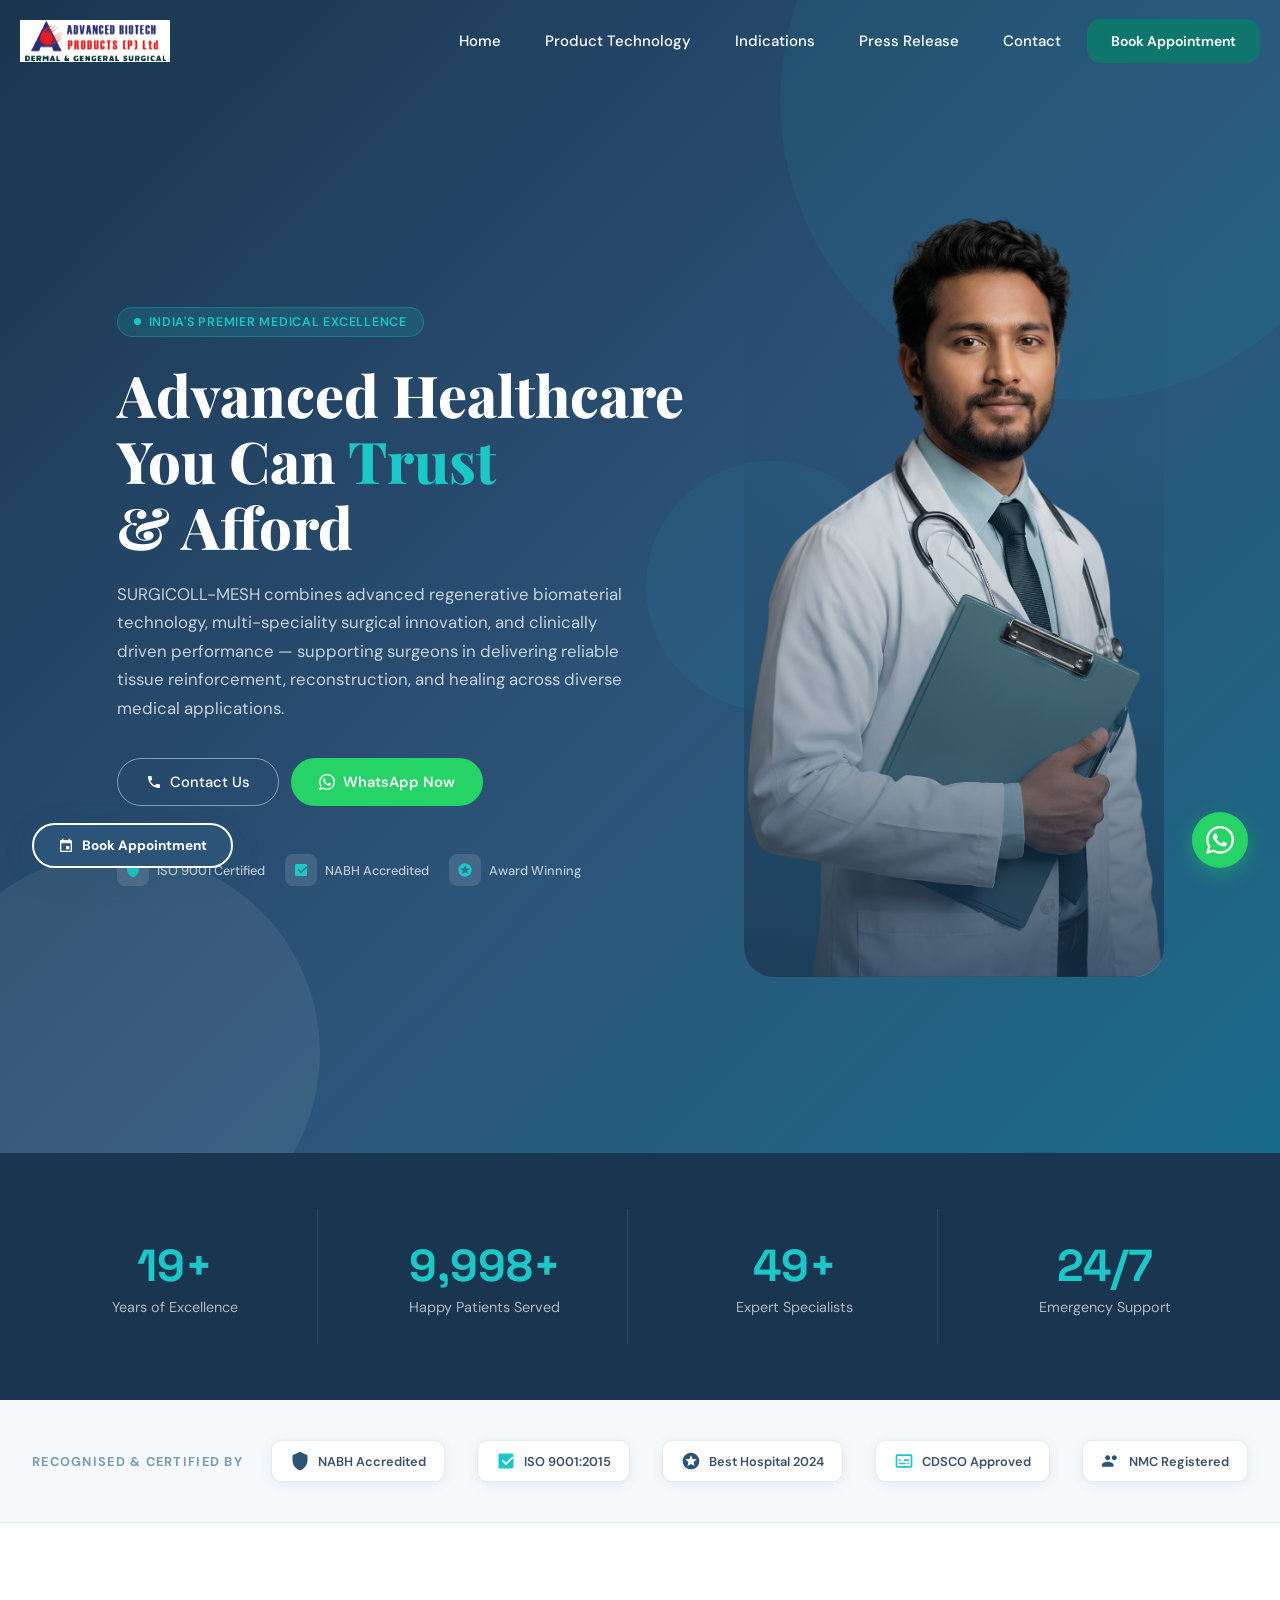
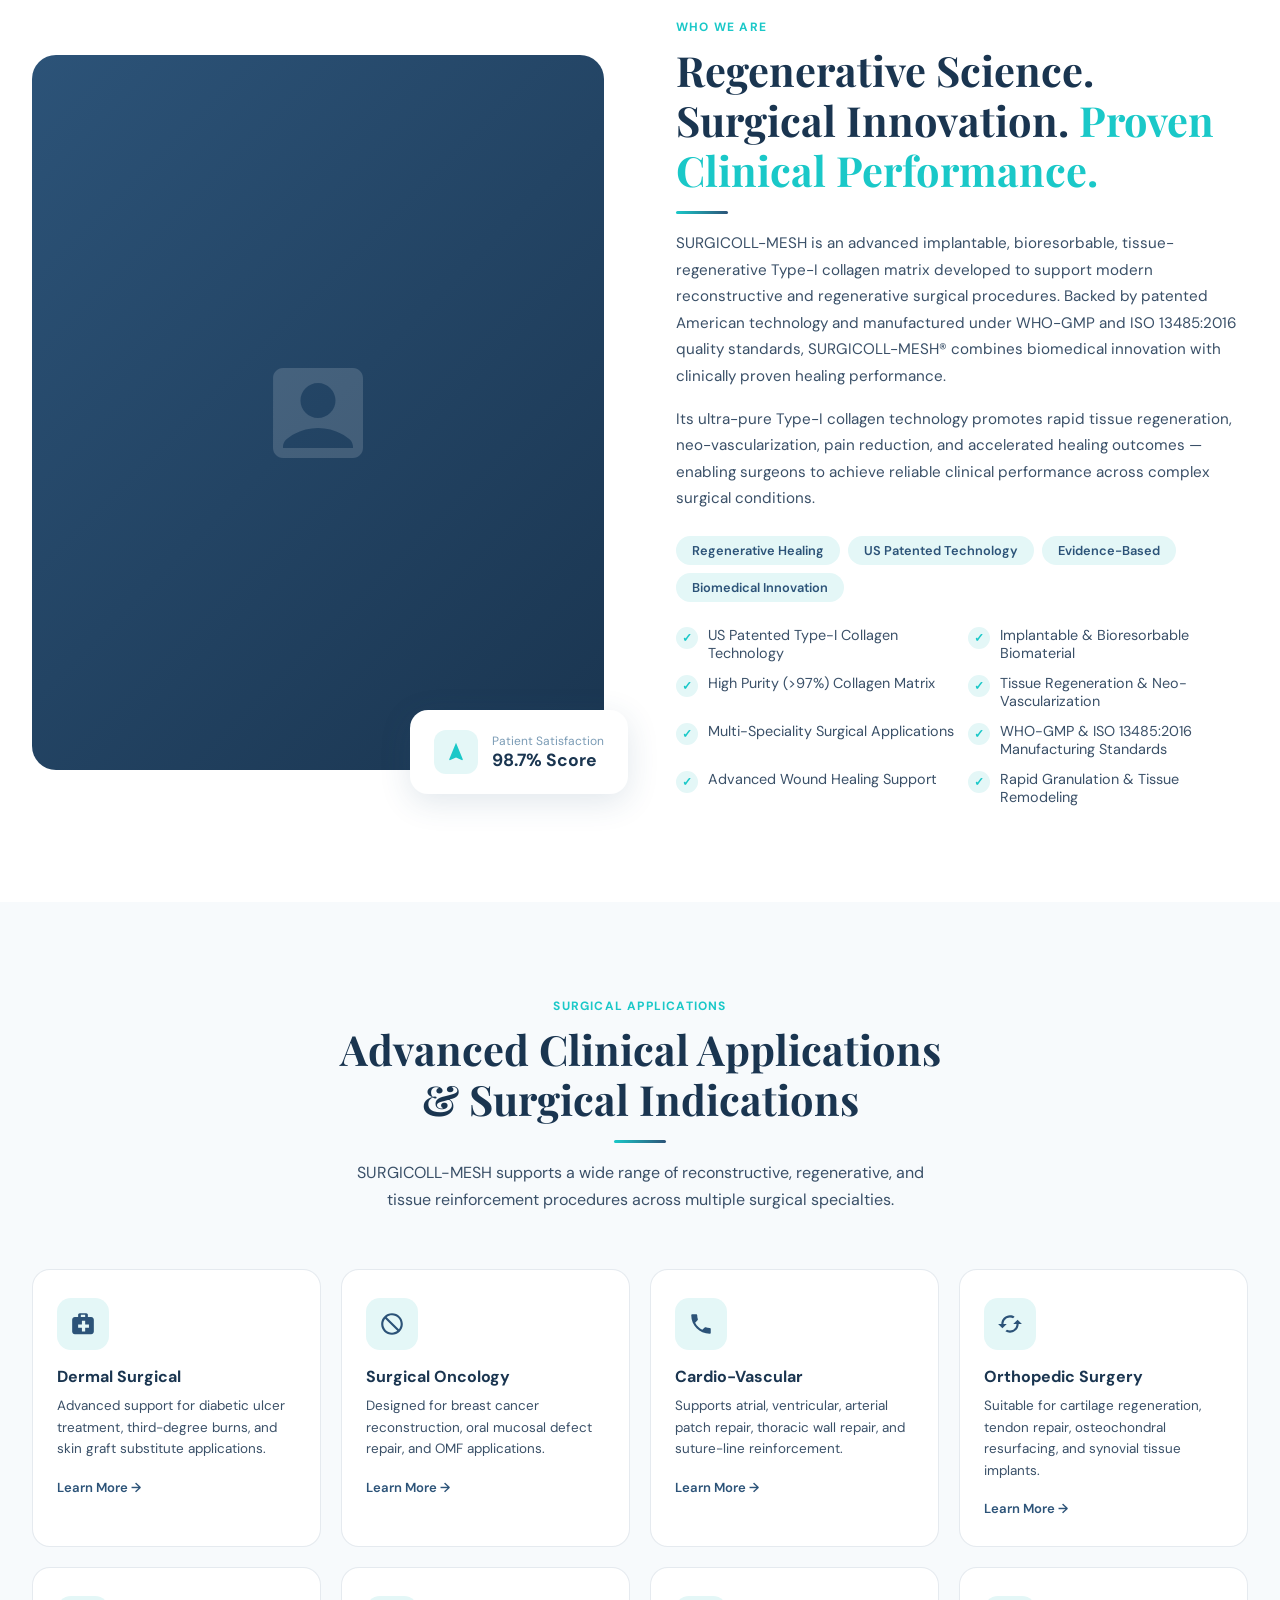
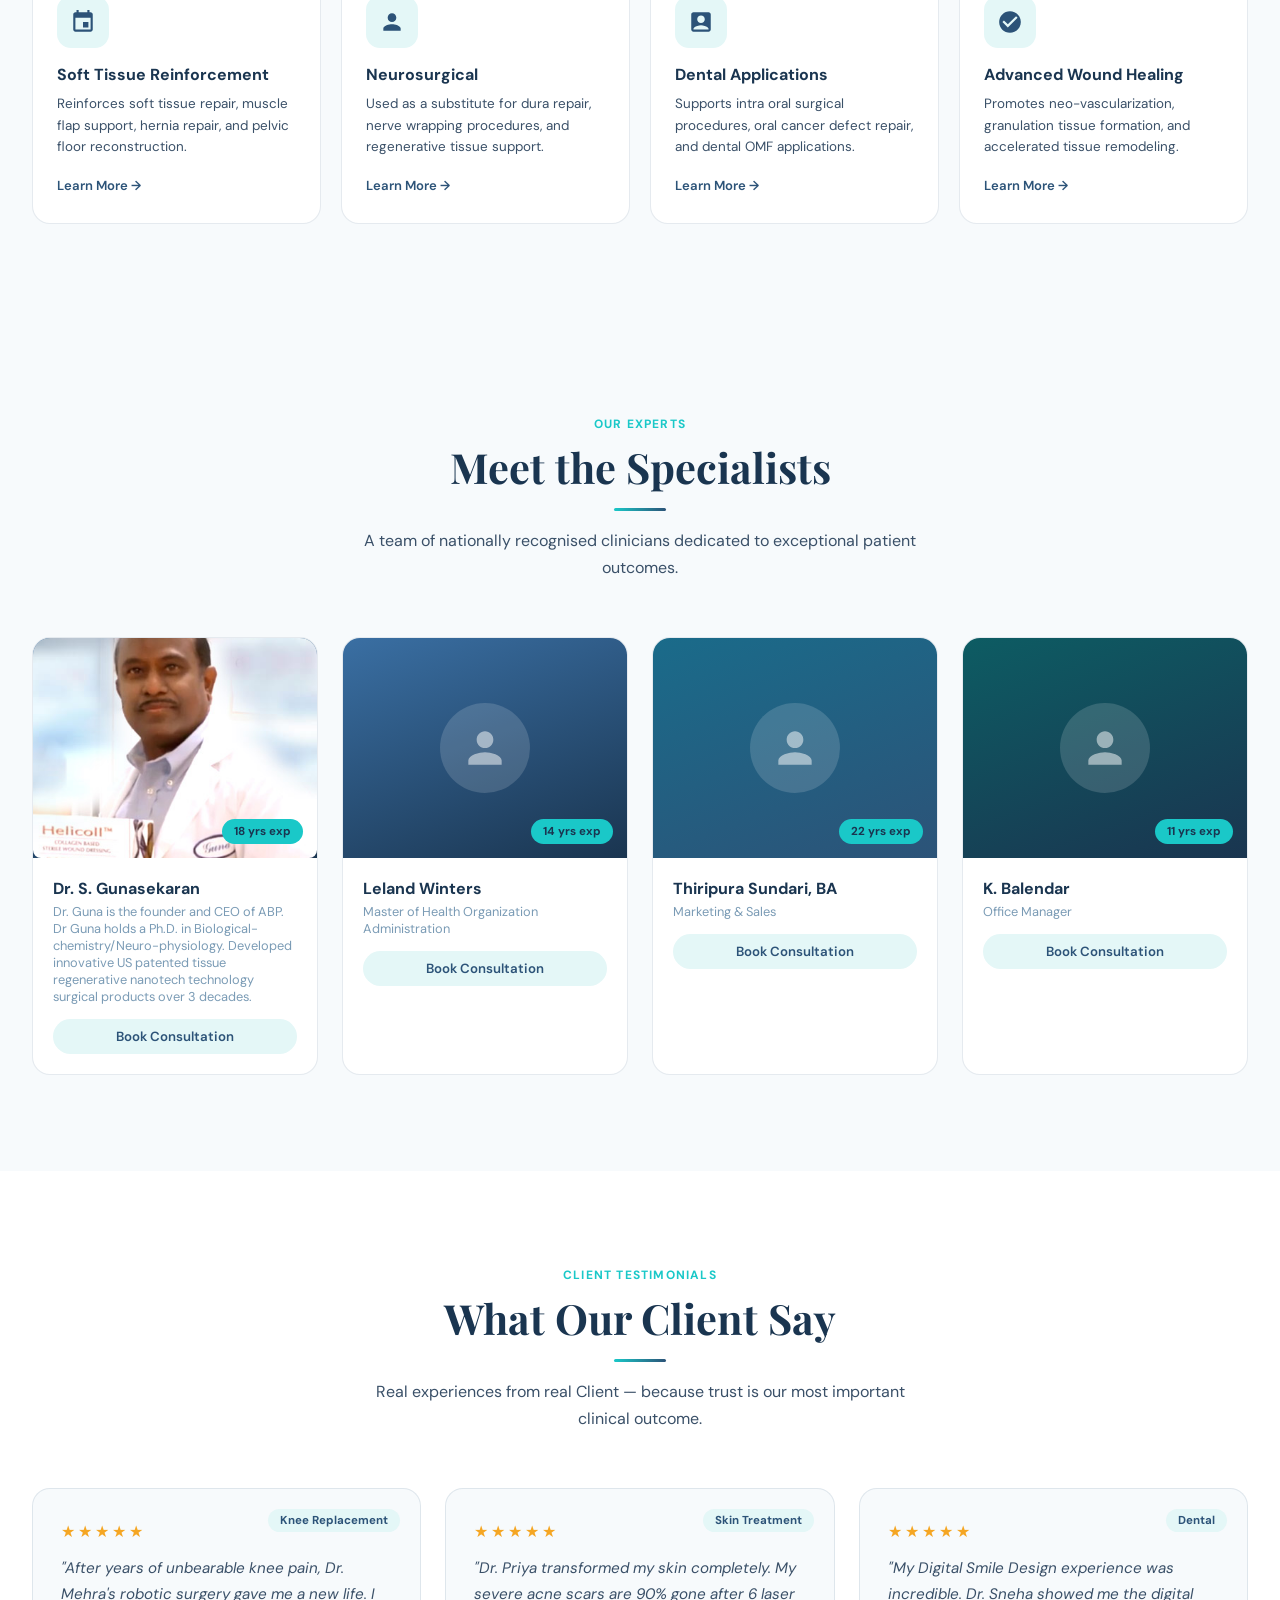
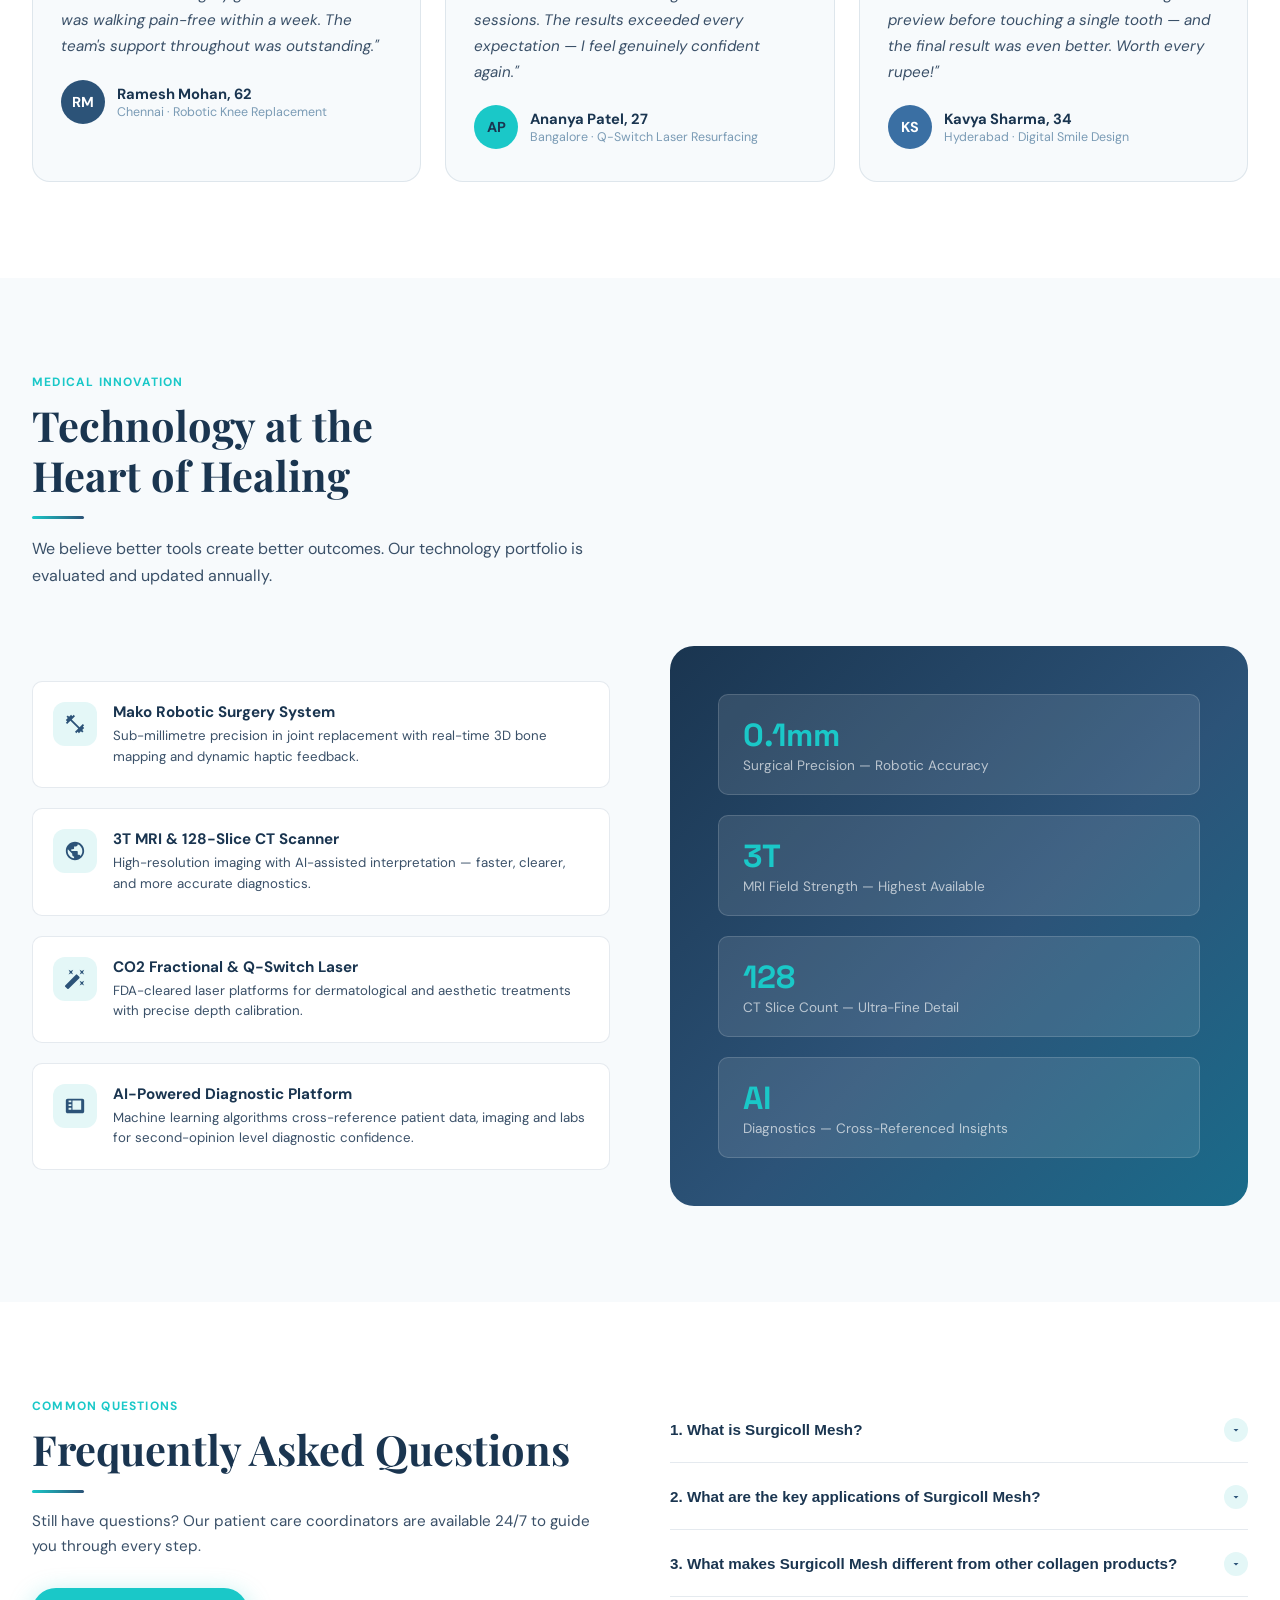
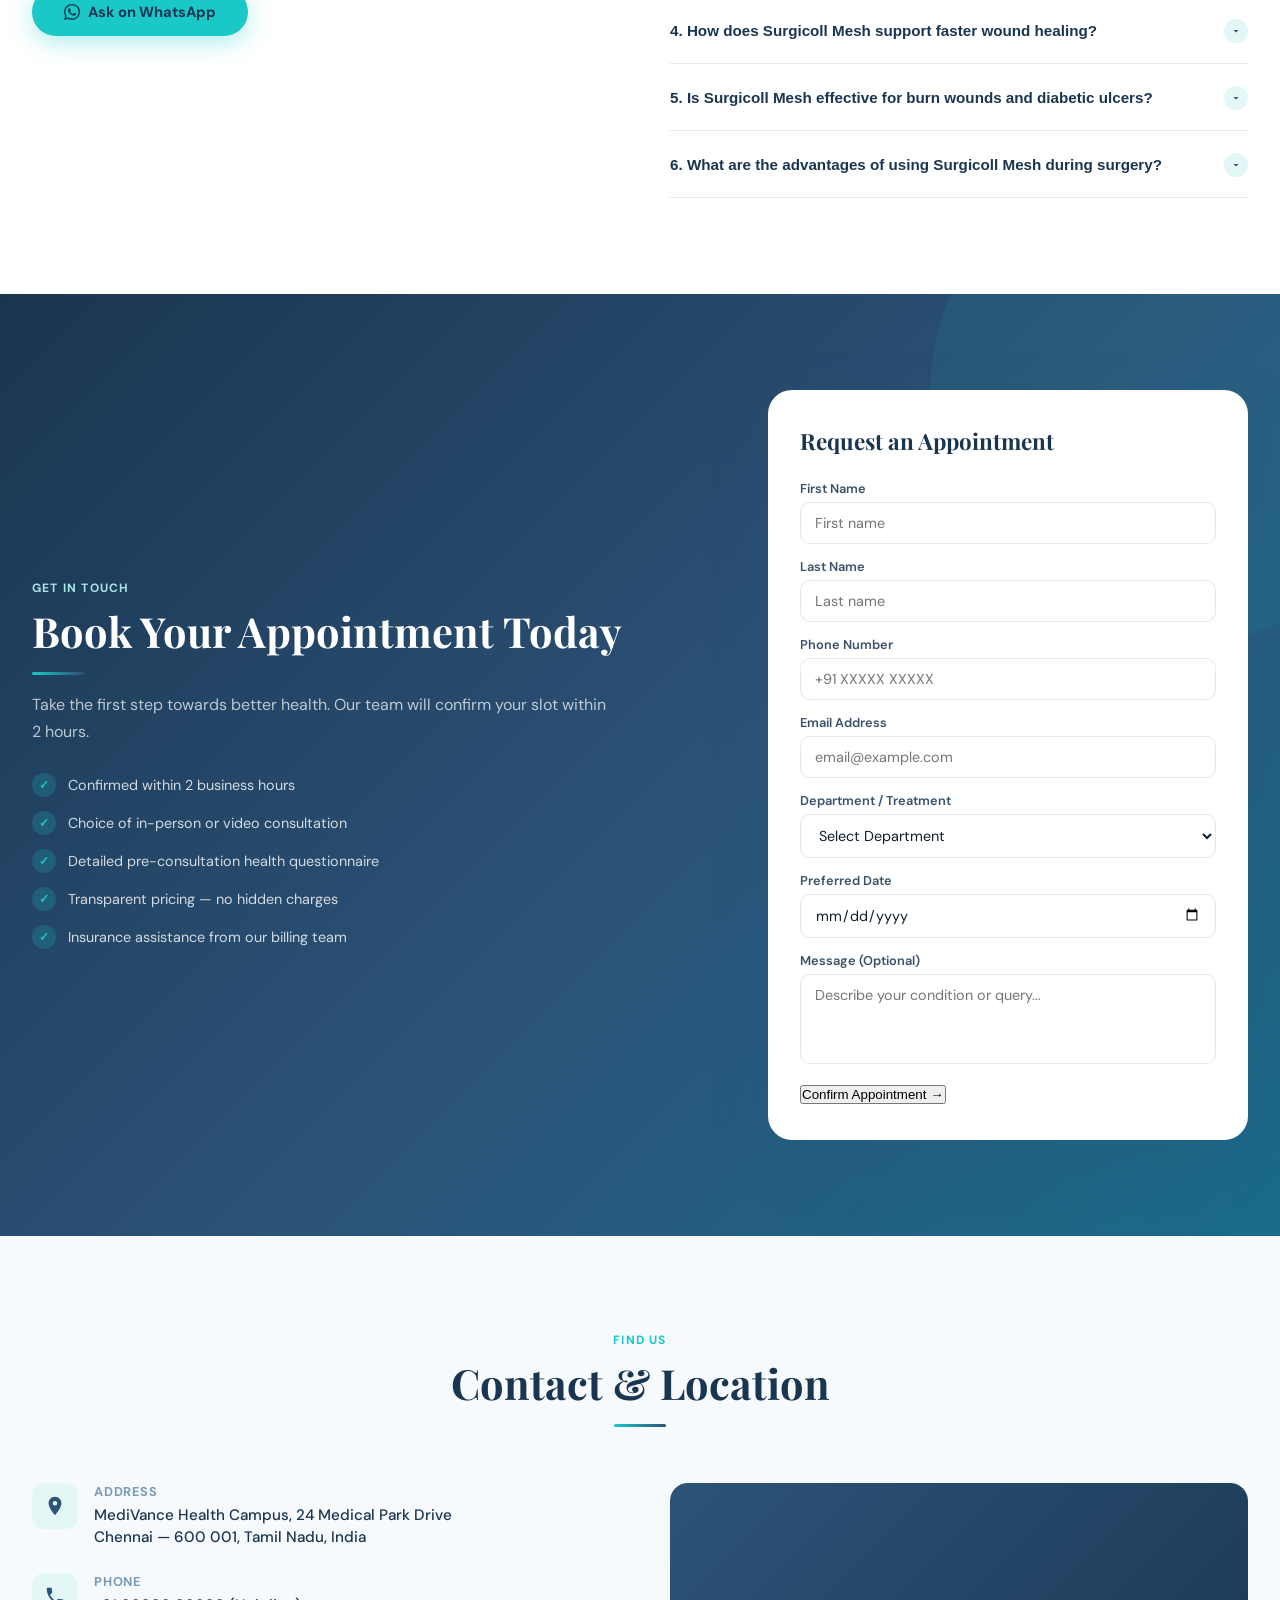
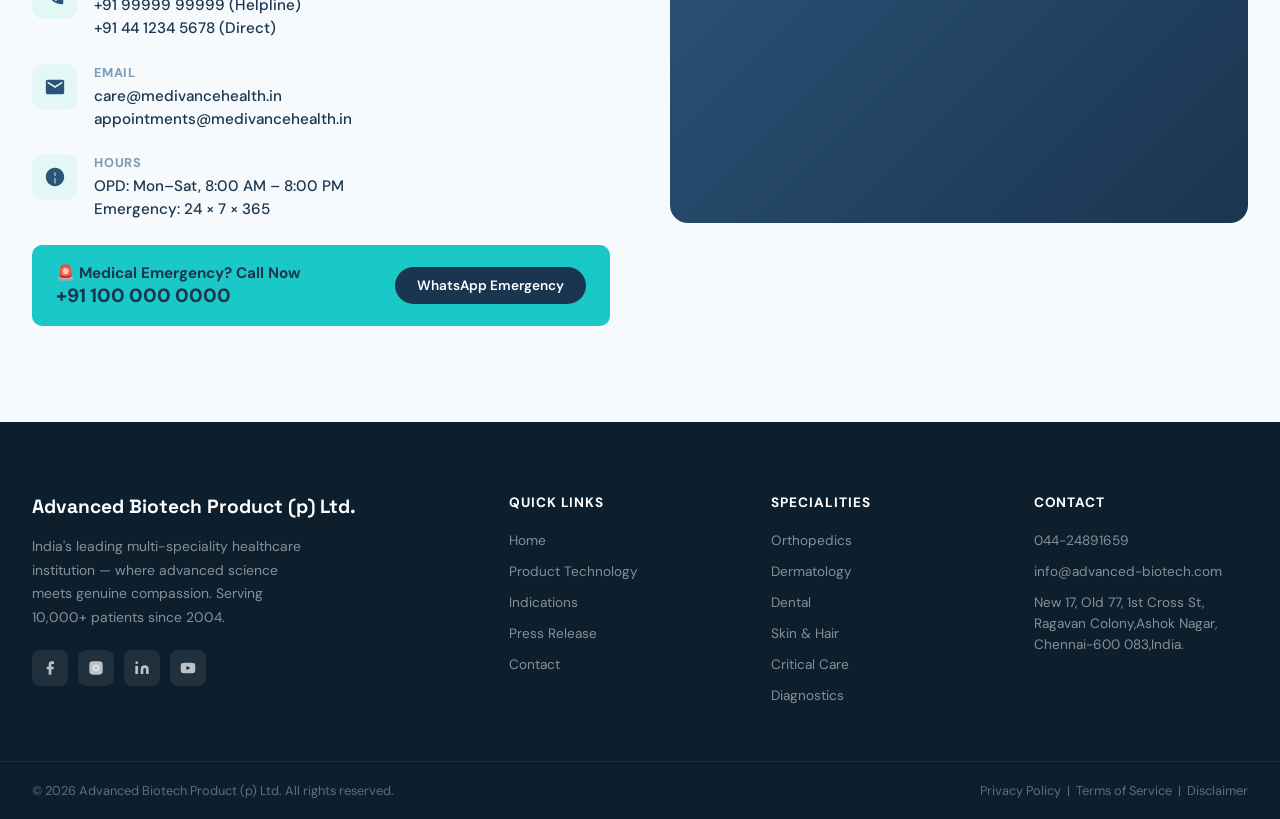
<file: index.html>
<!DOCTYPE html>
<html lang="en">

<head>
  <meta charset="UTF-8">
  <meta name="viewport" content="width=device-width, initial-scale=1.0">
  <title>MediVance Health | Premium Medical & Healthcare Excellence</title>
  <meta name="description"
    content="MediVance Health - India's premier medical institution offering advanced treatments, specialist consultations, and cutting-edge healthcare across 50+ specialities.">
  <link rel="preconnect" href="https://fonts.googleapis.com">
  <link
    href="https://fonts.googleapis.com/css2?family=Playfair+Display:wght@400;600;700;800&family=DM+Sans:wght@300;400;500;600&family=Space+Grotesk:wght@400;500;600;700&display=swap"
    rel="stylesheet">
  <link rel="stylesheet" href="./css/main.css">
  <!-- FONT AWESOME -->
  <link rel="stylesheet" href="https://cdnjs.cloudflare.com/ajax/libs/font-awesome/6.5.2/css/all.min.css">
</head>
<body>

<!-- ───────────── NAVIGATION ───────────── -->
<nav class="mv-nav-wrap" id="mvNav">
    <div class="mv-nav-inner">

        <!-- LOGO -->
        <a href="#" class="mv-nav-logo">
            <img src="./image/Logo.jpg" width="150" height="50" alt="MediVance Health Logo">
        </a>

        <!-- NAV LINKS -->
        <ul class="mv-nav-links" id="mvNavMenu">

            <li class="mv-nav-item">
                <a href="./index.html" class="mv-nav-link">Home</a>
            </li>

            <li class="mv-nav-item">
                <a href="./page/product.html" class="mv-nav-link">Product Technology</a>
            </li>

            <!-- DROPDOWN -->
            <li class="mv-nav-item mv-has-dropdown">

                <a href="#" class="mv-nav-link">
                    Indications
                </a>

                <ul class="mv-dropdown-menu">

                    <li class="mv-dropdown-item">
                        <a href="./page/dermal_surgical.html" class="mv-dropdown-link">Dermal Surgical</a>
                    </li>

                    <li class="mv-dropdown-item">
                        <a href="#" class="mv-dropdown-link">Surgical Oncology</a>
                    </li>

                    <li class="mv-dropdown-item">
                        <a href="#" class="mv-dropdown-link">Cardio-vascular</a>
                    </li>

                    <li class="mv-dropdown-item">
                        <a href="#" class="mv-dropdown-link">Orthopedic Surgery</a>
                    </li>

                    <li class="mv-dropdown-item">
                        <a href="#" class="mv-dropdown-link">Soft Tissue Reinforcement</a>
                    </li>

                    <li class="mv-dropdown-item">
                        <a href="#" class="mv-dropdown-link">Neurosurgical</a>
                    </li>

                    <li class="mv-dropdown-item">
                        <a href="#" class="mv-dropdown-link">Dental</a>
                    </li>

                </ul>

            </li>

            <li class="mv-nav-item">
                <a href="#" class="mv-nav-link">Press Release</a>
            </li>

            <li class="mv-nav-item">
                <a href="./page/contact.html" class="mv-nav-link">Contact</a>
            </li>

            <li class="mv-nav-item">
                <a href="#" class="mv-nav-btn">Book Appointment</a>
            </li>

        </ul>

        <!-- MOBILE MENU -->
        <div class="mv-mobile-toggle" id="mvMobileToggle">
            <i class="fa-solid fa-bars"></i>
        </div>

    </div>

</nav>
  <!-- ─── HERO ─── -->
  <section id="hero">
    <div class="hero-bg-shapes">
      <div class="hero-circle hc1"></div>
      <div class="hero-circle hc2"></div>
      <div class="hero-circle hc3"></div>
    </div>
    <div class="hero-grid">
      <div class="hero-content reveal">
        <div class="hero-badge">
          <div class="hero-badge-dot"></div>
          <span>India's Premier Medical Excellence</span>
        </div>
        <h1 class="hero-h1">Advanced Healthcare<br>You Can <em>Trust</em><br>& Afford</h1>
        <p class="hero-sub">SURGICOLL-MESH combines advanced regenerative biomaterial technology, multi-speciality
          surgical innovation, and clinically driven performance — supporting surgeons in delivering reliable tissue
          reinforcement, reconstruction, and healing across diverse medical applications.</p>
        <div class="hero-btns">
          <!-- <a href="#appointment" class="btn-primary">
          <svg viewBox="0 0 24 24" style="width:16px;height:16px;fill:currentColor"><path d="M19 3h-1V1h-2v2H8V1H6v2H5c-1.1 0-2 .9-2 2v14c0 1.1.9 2 2 2h14c1.1 0 2-.9 2-2V5c0-1.1-.9-2-2-2zm0 16H5V8h14v11zM7 10h5v5H7z"/></svg>
          Book Appointment
        </a> -->
          <a href="../page/contact.html" class="btn-ghost">
            <svg viewBox="0 0 24 24" style="width:16px;height:16px;fill:currentColor">
              <path
                d="M6.62 10.79c1.44 2.83 3.76 5.15 6.59 6.59l2.2-2.2c.27-.27.67-.36 1.02-.24 1.12.37 2.33.57 3.57.57.55 0 1 .45 1 1V20c0 .55-.45 1-1 1-9.39 0-17-7.61-17-17 0-.55.45-1 1-1h3.5c.55 0 1 .45 1 1 0 1.25.2 2.45.57 3.57.11.35.03.74-.25 1.02l-2.2 2.2z" />
            </svg>
            Contact Us
          </a>
          <a href="https://wa.me/919999999999" class="btn-wa" target="_blank">
            <svg viewBox="0 0 24 24" style="width:16px;height:16px;fill:currentColor">
              <path
                d="M17.472 14.382c-.297-.149-1.758-.867-2.03-.967-.273-.099-.471-.148-.67.15-.197.297-.767.966-.94 1.164-.173.199-.347.223-.644.075-.297-.15-1.255-.463-2.39-1.475-.883-.788-1.48-1.761-1.653-2.059-.173-.297-.018-.458.13-.606.134-.133.298-.347.446-.52.149-.174.198-.298.298-.497.099-.198.05-.371-.025-.52-.075-.149-.669-1.612-.916-2.207-.242-.579-.487-.5-.669-.51-.173-.008-.371-.01-.57-.01-.198 0-.52.074-.792.372-.272.297-1.04 1.016-1.04 2.479 0 1.462 1.065 2.875 1.213 3.074.149.198 2.096 3.2 5.077 4.487.709.306 1.262.489 1.694.625.712.227 1.36.195 1.871.118.571-.085 1.758-.719 2.006-1.413.248-.694.248-1.289.173-1.413-.074-.124-.272-.198-.57-.347m-5.421 7.403h-.004a9.87 9.87 0 01-5.031-1.378l-.361-.214-3.741.982.998-3.648-.235-.374a9.86 9.86 0 01-1.51-5.26c.001-5.45 4.436-9.884 9.888-9.884 2.64 0 5.122 1.03 6.988 2.898a9.825 9.825 0 012.893 6.994c-.003 5.45-4.437 9.884-9.885 9.884m8.413-18.297A11.815 11.815 0 0012.05 0C5.495 0 .16 5.335.157 11.892c0 2.096.547 4.142 1.588 5.945L.057 24l6.305-1.654a11.882 11.882 0 005.683 1.448h.005c6.554 0 11.89-5.335 11.893-11.893A11.821 11.821 0 0020.885 3.49" />
            </svg>
            WhatsApp Now
          </a>
        </div>
        <div class="hero-trust">
          <div class="trust-item">
            <div class="ti-icon"><svg viewBox="0 0 24 24">
                <path d="M12 1L3 5v6c0 5.55 3.84 10.74 9 12 5.16-1.26 9-6.45 9-12V5l-9-4z" />
              </svg></div>
            <span>ISO 9001 Certified</span>
          </div>
          <div class="trust-item">
            <div class="ti-icon"><svg viewBox="0 0 24 24">
                <path
                  d="M19 3H5c-1.1 0-2 .9-2 2v14c0 1.1.9 2 2 2h14c1.1 0 2-.9 2-2V5c0-1.1-.9-2-2-2zm-7 14l-5-5 1.41-1.41L12 14.17l7.59-7.59L21 8l-9 9z" />
              </svg></div>
            <span>NABH Accredited</span>
          </div>
          <div class="trust-item">
            <div class="ti-icon"><svg viewBox="0 0 24 24">
                <path
                  d="M11.99 2C6.47 2 2 6.48 2 12s4.47 10 9.99 10C17.52 22 22 17.52 22 12S17.52 2 11.99 2zm4.24 16L12 15.45 7.77 18l1.12-4.81-3.73-3.23 4.92-.42L12 5l1.92 4.53 4.92.42-3.73 3.23L16.23 18z" />
              </svg></div>
            <span>Award Winning</span>
          </div>
        </div>
      </div>

      <!-- Floating Inquiry Form -->
      <div class="image-box">
        <img src="./image/Doctor.png" alt="" width="500" class="floating-img">
      </div>

      <!-- <div class="hero-form-card reveal reveal-delay-2">
      <div class="form-tag">Quick Inquiry</div>
      <div class="form-title">Book a Consultation</div>
      <div class="form-group">
        <label>Full Name</label>
        <input type="text" placeholder="Your full name">
      </div>
      <div class="form-row">
        <div class="form-group">
          <label>Phone</label>
          <input type="tel" placeholder="+91 XXXXX XXXXX">
        </div>
        <div class="form-group">
          <label>Email</label>
          <input type="email" placeholder="email@example.com">
        </div>
      </div>
      <div class="form-group">
        <label>Department / Treatment</label>
        <select>
          <option>Select Department</option>
          <option>Orthopedics</option>
          <option>Dermatology</option>
          <option>Dental</option>
          <option>Critical Care</option>
          <option>General Surgery</option>
          <option>Skin & Hair</option>
          <option>Diagnostics</option>
          <option>Preventive Health</option>
        </select>
      </div>
      <div class="form-group">
        <label>Preferred Date</label>
        <input type="date">
      </div>
      <button class="btn-form">Send Inquiry →</button>
    </div> -->
    </div>
  </section>

  <!-- ─── STATS BAND ─── -->
  <div class="stats-band">
    <div class="stats-inner">
      <div class="stat-item reveal">
        <span class="stat-num" data-target="20">0+</span>
        <div class="stat-label">Years of Excellence</div>
      </div>
      <div class="stat-item reveal reveal-delay-1">
        <span class="stat-num" data-target="10000">0+</span>
        <div class="stat-label">Happy Patients Served</div>
      </div>
      <div class="stat-item reveal reveal-delay-2">
        <span class="stat-num" data-target="50">0+</span>
        <div class="stat-label">Expert Specialists</div>
      </div>
      <div class="stat-item reveal reveal-delay-3">
        <span class="stat-num">24/7</span>
        <div class="stat-label">Emergency Support</div>
      </div>
    </div>
  </div>

  <!-- ─── TRUST BELT ─── -->
  <div class="trust-belt">
    <div class="trust-belt-inner">
      <span class="trust-belt-label">Recognised &amp; Certified by</span>
      <div class="cert-logos">
        <div class="cert-badge">
          <svg viewBox="0 0 24 24" style="fill:#2C5378">
            <path d="M12 1L3 5v6c0 5.55 3.84 10.74 9 12 5.16-1.26 9-6.45 9-12V5l-9-4z" />
          </svg>
          <span>NABH Accredited</span>
        </div>
        <div class="cert-badge">
          <svg viewBox="0 0 24 24" style="fill:#1ac8c8">
            <path
              d="M19 3H5c-1.1 0-2 .9-2 2v14c0 1.1.9 2 2 2h14c1.1 0 2-.9 2-2V5c0-1.1-.9-2-2-2zm-7 14l-5-5 1.41-1.41L12 14.17l7.59-7.59L21 8l-9 9z" />
          </svg>
          <span>ISO 9001:2015</span>
        </div>
        <div class="cert-badge">
          <svg viewBox="0 0 24 24" style="fill:#2C5378">
            <path
              d="M11.99 2C6.47 2 2 6.48 2 12s4.47 10 9.99 10C17.52 22 22 17.52 22 12S17.52 2 11.99 2zm4.24 16L12 15.45 7.77 18l1.12-4.81-3.73-3.23 4.92-.42L12 5l1.92 4.53 4.92.42-3.73 3.23L16.23 18z" />
          </svg>
          <span>Best Hospital 2024</span>
        </div>
        <div class="cert-badge">
          <svg viewBox="0 0 24 24" style="fill:#1ac8c8">
            <path
              d="M20 4H4c-1.1 0-2 .9-2 2v12c0 1.1.9 2 2 2h16c1.1 0 2-.9 2-2V6c0-1.1-.9-2-2-2zm0 14H4V6h16v12zM6 10h2v2H6zm0 4h8v2H6zm10 0h2v2h-2zm-4-4h6v2h-6z" />
          </svg>
          <span>CDSCO Approved</span>
        </div>
        <div class="cert-badge">
          <svg viewBox="0 0 24 24" style="fill:#2C5378">
            <path
              d="M16 11c1.66 0 2.99-1.34 2.99-3S17.66 5 16 5c-1.66 0-3 1.34-3 3s1.34 3 3 3zm-8 0c1.66 0 2.99-1.34 2.99-3S9.66 5 8 5C6.34 5 5 6.34 5 8s1.34 3 3 3zm0 2c-2.33 0-7 1.17-7 3.5V19h14v-2.5c0-2.33-4.67-3.5-7-3.5z" />
          </svg>
          <span>NMC Registered</span>
        </div>
      </div>
    </div>
  </div>

  <!-- ─── ABOUT ─── -->
  <section id="about">
    <div class="section-inner">
      <div class="about-grid">
        <div class="about-img reveal">
          <div class="about-img-main">
            <svg viewBox="0 0 24 24">
              <path
                d="M19 3H5c-1.1 0-1.99.9-1.99 2L3 19c0 1.1.9 2 2 2h14c1.1 0 2-.9 2-2V5c0-1.1-.9-2-2-2zm-7 3c1.93 0 3.5 1.57 3.5 3.5S13.93 13 12 13s-3.5-1.57-3.5-3.5S10.07 6 12 6zm7 13H5v-.23c0-.62.28-1.2.76-1.58C7.47 15.82 9.64 15 12 15s4.53.82 6.24 2.19c.48.38.76.97.76 1.58V19z" />
            </svg>
          </div>
          <div class="about-img-float">
            <div class="aif-icon"><svg viewBox="0 0 24 24">
                <path d="M12 2L4.5 20.29l.71.71L12 18l6.79 3 .71-.71z" />
              </svg></div>
            <div>
              <div class="aif-label">Patient Satisfaction</div>
              <div class="aif-val">98.7% Score</div>
            </div>
          </div>
        </div>
        <div class="about-content reveal reveal-delay-2">
          <span class="section-tag">Who We Are</span>
          <h2 class="section-h2">Regenerative Science. Surgical Innovation. <em
              style="color:var(--cyan);font-style:normal">Proven Clinical Performance.</em></h2>
          <div class="divider"></div>
          <p style="font-size:.95rem;color:var(--text-mid);line-height:1.75;margin-bottom:16px;">SURGICOLL-MESH is an
            advanced implantable, bioresorbable, tissue-regenerative Type-I collagen matrix developed to support modern
            reconstructive and regenerative surgical procedures. Backed by patented American technology and manufactured
            under WHO-GMP and ISO 13485:2016 quality standards, SURGICOLL-MESH® combines biomedical innovation with
            clinically proven healing performance.</p>
          <p style="font-size:.95rem;color:var(--text-mid);line-height:1.75;">Its ultra-pure Type-I collagen technology
            promotes rapid tissue regeneration, neo-vascularization, pain reduction, and accelerated healing outcomes —
            enabling surgeons to achieve reliable clinical performance across complex surgical conditions.</p>
          <div class="tags">
            <span class="about-tag">Regenerative Healing</span>
            <span class="about-tag">US Patented Technology</span>
            <span class="about-tag">Evidence-Based</span>
            <span class="about-tag">Biomedical Innovation</span>
          </div>
          <ul class="about-list">
            <li>US Patented Type-I Collagen Technology</li>
            <li>Implantable & Bioresorbable Biomaterial</li>
            <li>High Purity (>97%) Collagen Matrix</li>
            <li>Tissue Regeneration & Neo-Vascularization</li>
            <li>Multi-Speciality Surgical Applications</li>
            <li>WHO-GMP & ISO 13485:2016 Manufacturing Standards</li>
            <li>Advanced Wound Healing Support</li>
            <li>Rapid Granulation & Tissue Remodeling</li>
          </ul>
        </div>
      </div>
    </div>
  </section>

  <!-- ─── SERVICES ─── -->
  <section id="services">
    <div class="section-inner">
      <div class="section-header center">
        <span class="section-tag">SURGICAL APPLICATIONS</span>
        <h2 class="section-h2">Advanced Clinical Applications
          <br>
          & Surgical Indications
        </h2>
        <div class="divider center"></div>
        <p class="section-sub"> SURGICOLL-MESH supports a wide range of reconstructive,
          regenerative, and tissue reinforcement procedures across
          multiple surgical specialties.</p>
      </div>
      <div class="services-grid">

        <div class="service-card reveal">
          <div class="sc-content">
            <div class="sc-icon"><svg viewBox="0 0 24 24">
                <path
                  d="M19.5 5.5h-3v-2c0-.83-.67-1.5-1.5-1.5h-6c-.83 0-1.5.67-1.5 1.5v2h-3C3.12 5.5 2 6.62 2 8v11c0 1.38 1.12 2.5 2.5 2.5h15c1.38 0 2.5-1.12 2.5-2.5V8c0-1.38-1.12-2.5-2.5-2.5zm-9.5-2h4v2h-4v-2zm7.5 12h-3.5v3.5h-3V15.5H7.5v-3h3.5V9h3v3.5H17.5v3z" />
              </svg></div>
            <div class="sc-title">Dermal Surgical</div>
            <div class="sc-desc">Advanced support for diabetic ulcer treatment,
              third-degree burns, and skin graft substitute applications.</div>
            <a href="#" class="sc-link">Learn More →</a>
          </div>
        </div>

        <div class="service-card reveal reveal-delay-1">
          <div class="sc-content">
            <div class="sc-icon"><svg viewBox="0 0 24 24">
                <path
                  d="M12 2C6.48 2 2 6.48 2 12s4.48 10 10 10 10-4.48 10-10S17.52 2 12 2zm0 18c-4.42 0-8-3.58-8-8 0-1.85.63-3.55 1.69-4.9L16.9 18.31C15.55 19.37 13.85 20 12 20zm6.31-3.1L7.1 5.69C8.45 4.63 10.15 4 12 4c4.42 0 8 3.58 8 8 0 1.85-.63 3.55-1.69 4.9z" />
              </svg></div>
            <div class="sc-title">Surgical Oncology</div>
            <div class="sc-desc"> Designed for breast cancer reconstruction,
              oral mucosal defect repair, and OMF applications.</div>
            <a href="#" class="sc-link">Learn More →</a>
          </div>
        </div>

        <div class="service-card reveal reveal-delay-2">
          <div class="sc-content">
            <div class="sc-icon"><svg viewBox="0 0 24 24">
                <path
                  d="M6.6 10.8c1.4 2.8 3.8 5.1 6.6 6.6l2.2-2.2c.3-.3.7-.4 1-.2 1.1.4 2.3.6 3.6.6.6 0 1 .4 1 1V20c0 .6-.4 1-1 1-9.4 0-17-7.6-17-17 0-.6.4-1 1-1h3.5c.6 0 1 .4 1 1 0 1.3.2 2.5.6 3.6.1.3 0 .7-.3 1l-2.2 2.2z" />
              </svg></div>
            <div class="sc-title">Cardio-Vascular</div>
            <div class="sc-desc">Supports atrial, ventricular, arterial patch repair,
              thoracic wall repair, and suture-line reinforcement.</div>
            <a href="#" class="sc-link">Learn More →</a>
          </div>
        </div>

        <div class="service-card reveal reveal-delay-3">
          <div class="sc-content">
            <div class="sc-icon"><svg viewBox="0 0 24 24">
                <path
                  d="M19 8l-4 4h3c0 3.31-2.69 6-6 6-1.01 0-1.97-.25-2.8-.7l-1.46 1.46C8.97 19.54 10.43 20 12 20c4.42 0 8-3.58 8-8h3l-4-4zM6 12c0-3.31 2.69-6 6-6 1.01 0 1.97.25 2.8.7l1.46-1.46C15.03 4.46 13.57 4 12 4c-4.42 0-8 3.58-8 8H1l4 4 4-4H6z" />
              </svg></div>
            <div class="sc-title">Orthopedic Surgery</div>
            <div class="sc-desc">Suitable for cartilage regeneration,
              tendon repair, osteochondral resurfacing,
              and synovial tissue implants.</div>
            <a href="#" class="sc-link">Learn More →</a>
          </div>
        </div>

        <div class="service-card reveal">
          <div class="sc-content">
            <div class="sc-icon"><svg viewBox="0 0 24 24">
                <path
                  d="M17 12h-5v5h5v-5zM16 1v2H8V1H6v2H5c-1.11 0-1.99.9-1.99 2L3 19c0 1.1.89 2 2 2h14c1.1 0 2-.9 2-2V5c0-1.1-.9-2-2-2h-1V1h-2zm3 18H5V8h14v11z" />
              </svg></div>
            <div class="sc-title">Soft Tissue Reinforcement</div>
            <div class="sc-desc">Reinforces soft tissue repair,
              muscle flap support, hernia repair,
              and pelvic floor reconstruction.</div>
            <a href="#" class="sc-link">Learn More →</a>
          </div>
        </div>

        <div class="service-card reveal reveal-delay-1">
          <div class="sc-content">
            <div class="sc-icon"><svg viewBox="0 0 24 24">
                <path
                  d="M12 12c2.21 0 4-1.79 4-4s-1.79-4-4-4-4 1.79-4 4 1.79 4 4 4zm0 2c-2.67 0-8 1.34-8 4v2h16v-2c0-2.66-5.33-4-8-4z" />
              </svg></div>
            <div class="sc-title">Neurosurgical</div>
            <div class="sc-desc">Used as a substitute for dura repair,
              nerve wrapping procedures,
              and regenerative tissue support.</div>
            <a href="#" class="sc-link">Learn More →</a>
          </div>
        </div>

        <div class="service-card reveal reveal-delay-2">
          <div class="sc-content">
            <div class="sc-icon"><svg viewBox="0 0 24 24">
                <path
                  d="M19 3H5c-1.1 0-2 .9-2 2v14c0 1.1.9 2 2 2h14c1.1 0 2-.9 2-2V5c0-1.1-.9-2-2-2zm-7 3c1.93 0 3.5 1.57 3.5 3.5S13.93 13 12 13s-3.5-1.57-3.5-3.5S10.07 6 12 6zm7 13H5v-.23c0-.62.28-1.2.76-1.58C7.47 15.82 9.64 15 12 15s4.53.82 6.24 2.19c.48.38.76.97.76 1.58V19z" />
              </svg></div>
            <div class="sc-title">Dental Applications</div>
            <div class="sc-desc">Supports intra oral surgical procedures,
              oral cancer defect repair,
              and dental OMF applications.</div>
            <a href="#" class="sc-link">Learn More →</a>
          </div>
        </div>

        <div class="service-card reveal reveal-delay-3">
          <div class="sc-content">
            <div class="sc-icon"><svg viewBox="0 0 24 24">
                <path
                  d="M12 2C6.48 2 2 6.48 2 12s4.48 10 10 10 10-4.48 10-10S17.52 2 12 2zm-2 15l-5-5 1.41-1.41L10 14.17l7.59-7.59L19 8l-9 9z" />
              </svg></div>
            <div class="sc-title">Advanced Wound Healing</div>
            <div class="sc-desc">Promotes neo-vascularization,
              granulation tissue formation,
              and accelerated tissue remodeling.</div>
            <a href="#" class="sc-link">Learn More →</a>
          </div>
        </div>

      </div>
    </div>
  </section>



  <!-- ─── WHY CHOOSE US ─── -->


  <!-- ─── TEAM ─── -->
  <section id="team">
    <div class="section-inner">
      <div class="section-header center">
        <span class="section-tag">Our Experts</span>
        <h2 class="section-h2">Meet the Specialists</h2>
        <div class="divider center"></div>
        <p class="section-sub">A team of nationally recognised clinicians dedicated to exceptional patient outcomes.</p>
      </div>
      <div class="team-grid">
        <div class="doctor-card reveal">
          <div class="dc-photo">
            <img src="./image/team1.jpg" alt="" width="100%" height="100%" style="object-fit:cover;border-radius:8px;">
            <!-- <div class="dc-photo-avatar">
              
              <svg viewBox="0 0 24 24">
                <path
                  d="M12 12c2.21 0 4-1.79 4-4s-1.79-4-4-4-4 1.79-4 4 1.79 4 4 4zm0 2c-2.67 0-8 1.34-8 4v2h16v-2c0-2.66-5.33-4-8-4z" />
              </svg>
            </div> -->
            <div class="dc-exp">18 yrs exp</div>
          </div>
          <div class="dc-body">
            <div class="dc-name">Dr. S. Gunasekaran</div>
            <!-- <div class="dc-spec">Orthopaedic & Robotic Surgeon</div> -->
            <div class="dc-qual">Dr. Guna is the founder and CEO of ABP. Dr Guna holds a Ph.D. in Biological-chemistry/Neuro-physiology. Developed innovative US patented tissue regenerative nanotech technology surgical products over 3 decades.</div>
            <a href="#appointment" class="dc-cta">Book Consultation</a>
          </div>
        </div>
        <div class="doctor-card reveal reveal-delay-1">
          <div class="dc-photo" style="background:linear-gradient(160deg,#3a6fa3,#1a3550);">
            <div class="dc-photo-avatar"><svg viewBox="0 0 24 24">
                <path
                  d="M12 12c2.21 0 4-1.79 4-4s-1.79-4-4-4-4 1.79-4 4 1.79 4 4 4zm0 2c-2.67 0-8 1.34-8 4v2h16v-2c0-2.66-5.33-4-8-4z" />
              </svg></div>
            <div class="dc-exp">14 yrs exp</div>
          </div>
          <div class="dc-body">
            <div class="dc-name">Leland Winters</div>
            <!-- <div class="dc-spec">Senior Dermatologist</div> -->
            <div class="dc-qual">Master of Health Organization Administration</div>
            <a href="#appointment" class="dc-cta">Book Consultation</a>
          </div>
        </div>
        <div class="doctor-card reveal reveal-delay-2">
          <div class="dc-photo" style="background:linear-gradient(160deg,#1a6b8a,#2C5378);">
            <div class="dc-photo-avatar"><svg viewBox="0 0 24 24">
                <path
                  d="M12 12c2.21 0 4-1.79 4-4s-1.79-4-4-4-4 1.79-4 4 1.79 4 4 4zm0 2c-2.67 0-8 1.34-8 4v2h16v-2c0-2.66-5.33-4-8-4z" />
              </svg></div>
            <div class="dc-exp">22 yrs exp</div>
          </div>
          <div class="dc-body">
            <div class="dc-name">Thiripura Sundari, BA</div>
            <!-- <div class="dc-spec">Cardiac Surgeon</div> -->
            <div class="dc-qual">Marketing & Sales</div>
            <a href="#appointment" class="dc-cta">Book Consultation</a>
          </div>
        </div>
        <div class="doctor-card reveal reveal-delay-3">
          <div class="dc-photo" style="background:linear-gradient(160deg,#0d5c63,#1a3550);">
            <div class="dc-photo-avatar"><svg viewBox="0 0 24 24">
                <path
                  d="M12 12c2.21 0 4-1.79 4-4s-1.79-4-4-4-4 1.79-4 4 1.79 4 4 4zm0 2c-2.67 0-8 1.34-8 4v2h16v-2c0-2.66-5.33-4-8-4z" />
              </svg></div>
            <div class="dc-exp">11 yrs exp</div>
          </div>
          <div class="dc-body">
            <div class="dc-name">K. Balendar</div>
            <!-- <div class="dc-spec">Dental & Maxillofacial</div> -->
            <div class="dc-qual">Office Manager</div>
            <a href="#appointment" class="dc-cta">Book Consultation</a>
          </div>
        </div>
      </div>
    </div>
  </section>

  <!-- ─── TESTIMONIALS ─── -->
  <section id="testimonials">
    <div class="section-inner">
      <div class="section-header center">
        <span class="section-tag">Client Testimonials</span>
        <h2 class="section-h2">What Our Client Say</h2>
        <div class="divider center"></div>
        <p class="section-sub">Real experiences from real Client — because trust is our most important clinical
          outcome.</p>
      </div>
      <div class="testimonials-slider">

        <div class="testi-card reveal">
          <div class="testi-tag">Knee Replacement</div>
          <div class="testi-stars"><span>★</span><span>★</span><span>★</span><span>★</span><span>★</span></div>
          <div class="testi-quote">"After years of unbearable knee pain, Dr. Mehra's robotic surgery gave me a new life.
            I was walking pain-free within a week. The team's support throughout was outstanding."</div>
          <div class="testi-author">
            <div class="ta-avatar">RM</div>
            <div>
              <div class="ta-name">Ramesh Mohan, 62</div>
              <div class="ta-info">Chennai · Robotic Knee Replacement</div>
            </div>
          </div>
        </div>

        <div class="testi-card reveal reveal-delay-1">
          <div class="testi-tag">Skin Treatment</div>
          <div class="testi-stars"><span>★</span><span>★</span><span>★</span><span>★</span><span>★</span></div>
          <div class="testi-quote">"Dr. Priya transformed my skin completely. My severe acne scars are 90% gone after 6
            laser sessions. The results exceeded every expectation — I feel genuinely confident again."</div>
          <div class="testi-author">
            <div class="ta-avatar" style="background:var(--cyan);color:var(--navy)">AP</div>
            <div>
              <div class="ta-name">Ananya Patel, 27</div>
              <div class="ta-info">Bangalore · Q-Switch Laser Resurfacing</div>
            </div>
          </div>
        </div>

        <div class="testi-card reveal reveal-delay-2">
          <div class="testi-tag">Dental</div>
          <div class="testi-stars"><span>★</span><span>★</span><span>★</span><span>★</span><span>★</span></div>
          <div class="testi-quote">"My Digital Smile Design experience was incredible. Dr. Sneha showed me the digital
            preview before touching a single tooth — and the final result was even better. Worth every rupee!"</div>
          <div class="testi-author">
            <div class="ta-avatar" style="background:#3a6fa3">KS</div>
            <div>
              <div class="ta-name">Kavya Sharma, 34</div>
              <div class="ta-info">Hyderabad · Digital Smile Design</div>
            </div>
          </div>
        </div>

      </div>
    </div>
  </section>

  <!-- ─── TECHNOLOGY ─── -->
  <section id="technology">
    <div class="section-inner">
      <div class="section-header">
        <span class="section-tag">Medical Innovation</span>
        <h2 class="section-h2">Technology at the<br>Heart of Healing</h2>
        <div class="divider"></div>
        <p class="section-sub">We believe better tools create better outcomes. Our technology portfolio is evaluated and
          updated annually.</p>
      </div>
      <div class="tech-grid">
        <div class="tech-feature-list">
          <div class="tech-feature reveal">
            <div class="tf-icon"><svg viewBox="0 0 24 24">
                <path
                  d="M20.57 14.86L22 13.43 20.57 12 17 15.57 8.43 7 12 3.43 10.57 2 9.14 3.43 7.71 2 5.57 4.14 4.14 2.71 2.71 4.14l1.43 1.43L2 7.71l1.43 1.43L2 10.57 3.43 12 7 8.43 15.57 17 12 20.57 13.43 22l1.43-1.43L16.29 22l2.14-2.14 1.43 1.43 1.43-1.43-1.43-1.43L22 16.29z" />
              </svg></div>
            <div>
              <div class="tf-title">Mako Robotic Surgery System</div>
              <div class="tf-desc">Sub-millimetre precision in joint replacement with real-time 3D bone mapping and
                dynamic haptic feedback.</div>
            </div>
          </div>
          <div class="tech-feature reveal reveal-delay-1">
            <div class="tf-icon"><svg viewBox="0 0 24 24">
                <path
                  d="M12 2C6.48 2 2 6.48 2 12s4.48 10 10 10 10-4.48 10-10S17.52 2 12 2zm-1 17.93c-3.95-.49-7-3.85-7-7.93 0-.62.08-1.21.21-1.79L9 15v1c0 1.1.9 2 2 2v1.93zm6.9-2.54c-.26-.81-1-1.39-1.9-1.39h-1v-3c0-.55-.45-1-1-1H8v-2h2c.55 0 1-.45 1-1V7h2c1.1 0 2-.9 2-2v-.41c2.93 1.19 5 4.06 5 7.41 0 2.08-.8 3.97-2.1 5.39z" />
              </svg></div>
            <div>
              <div class="tf-title">3T MRI & 128-Slice CT Scanner</div>
              <div class="tf-desc">High-resolution imaging with AI-assisted interpretation — faster, clearer, and more
                accurate diagnostics.</div>
            </div>
          </div>
          <div class="tech-feature reveal reveal-delay-2">
            <div class="tf-icon"><svg viewBox="0 0 24 24">
                <path
                  d="M7.5 5.6L10 7 8.6 4.5 10 2 7.5 3.4 5 2l1.4 2.5L5 7zm12 9.8L17 14l1.4 2.5L17 19l2.5-1.4L22 19l-1.4-2.5L22 14zM22 2l-2.5 1.4L17 2l1.4 2.5L17 7l2.5-1.4L22 7l-1.4-2.5zm-7.63 5.29a.9959.9959 0 00-1.41 0L1.29 18.96c-.39.39-.39 1.02 0 1.41l2.34 2.34c.39.39 1.02.39 1.41 0L16.7 11.05a.9959.9959 0 000-1.41l-2.33-2.35z" />
              </svg></div>
            <div>
              <div class="tf-title">CO2 Fractional & Q-Switch Laser</div>
              <div class="tf-desc">FDA-cleared laser platforms for dermatological and aesthetic treatments with precise
                depth calibration.</div>
            </div>
          </div>
          <div class="tech-feature reveal reveal-delay-3">
            <div class="tf-icon"><svg viewBox="0 0 24 24">
                <path
                  d="M20 4H4c-1.1 0-2 .9-2 2v12c0 1.1.9 2 2 2h16c1.1 0 2-.9 2-2V6c0-1.1-.9-2-2-2zM8 16H5v-2h3v2zm0-4H5v-2h3v2zm0-4H5V6h3v2zm10.75 8h-9.5V6h9.5v10z" />
              </svg></div>
            <div>
              <div class="tf-title">AI-Powered Diagnostic Platform</div>
              <div class="tf-desc">Machine learning algorithms cross-reference patient data, imaging and labs for
                second-opinion level diagnostic confidence.</div>
            </div>
          </div>
        </div>
        <div class="tech-visual reveal reveal-delay-1">
          <div class="tv-stat">
            <div class="tv-stat-num">0.1mm</div>
            <div class="tv-stat-label">Surgical Precision — Robotic Accuracy</div>
          </div>
          <div class="tv-stat">
            <div class="tv-stat-num">3T</div>
            <div class="tv-stat-label">MRI Field Strength — Highest Available</div>
          </div>
          <div class="tv-stat">
            <div class="tv-stat-num">128</div>
            <div class="tv-stat-label">CT Slice Count — Ultra-Fine Detail</div>
          </div>
          <div class="tv-stat">
            <div class="tv-stat-num">AI</div>
            <div class="tv-stat-label">Diagnostics — Cross-Referenced Insights</div>
          </div>
        </div>
      </div>
    </div>
  </section>

  <!-- ─── FAQ ─── -->
  <section id="faq">
    <div class="section-inner">
      <div class="faq-grid">
        <div class="reveal">
          <span class="section-tag">Common Questions</span>
          <h2 class="section-h2">Frequently Asked Questions</h2>
          <div class="divider"></div>
          <p style="font-size:.95rem;color:var(--text-mid);line-height:1.7;margin-bottom:28px;">Still have questions?
            Our patient care coordinators are available 24/7 to guide you through every step.</p>
          <a href="https://wa.me/919999999999" class="btn-primary" style="text-decoration:none;display:inline-flex;"
            target="_blank">
            <svg viewBox="0 0 24 24" style="width:16px;height:16px;fill:currentColor">
              <path
                d="M17.472 14.382c-.297-.149-1.758-.867-2.03-.967-.273-.099-.471-.148-.67.15-.197.297-.767.966-.94 1.164-.173.199-.347.223-.644.075-.297-.15-1.255-.463-2.39-1.475-.883-.788-1.48-1.761-1.653-2.059-.173-.297-.018-.458.13-.606.134-.133.298-.347.446-.52.149-.174.198-.298.298-.497.099-.198.05-.371-.025-.52-.075-.149-.669-1.612-.916-2.207-.242-.579-.487-.5-.669-.51-.173-.008-.371-.01-.57-.01-.198 0-.52.074-.792.372-.272.297-1.04 1.016-1.04 2.479 0 1.462 1.065 2.875 1.213 3.074.149.198 2.096 3.2 5.077 4.487.709.306 1.262.489 1.694.625.712.227 1.36.195 1.871.118.571-.085 1.758-.719 2.006-1.413.248-.694.248-1.289.173-1.413-.074-.124-.272-.198-.57-.347m-5.421 7.403h-.004a9.87 9.87 0 01-5.031-1.378l-.361-.214-3.741.982.998-3.648-.235-.374a9.86 9.86 0 01-1.51-5.26c.001-5.45 4.436-9.884 9.888-9.884 2.64 0 5.122 1.03 6.988 2.898a9.825 9.825 0 012.893 6.994c-.003 5.45-4.437 9.884-9.885 9.884m8.413-18.297A11.815 11.815 0 0012.05 0C5.495 0 .16 5.335.157 11.892c0 2.096.547 4.142 1.588 5.945L.057 24l6.305-1.654a11.882 11.882 0 005.683 1.448h.005c6.554 0 11.89-5.335 11.893-11.893A11.821 11.821 0 0020.885 3.49" />
            </svg>
            Ask on WhatsApp
          </a>
        </div>
        <div class="faq-list reveal reveal-delay-2">
          <div class="faq-item">
            <button class="faq-q">1. What is Surgicoll Mesh?<span class="faq-arrow"><svg
                  viewBox="0 0 24 24">
                  <path d="M7 10l5 5 5-5z" />
                </svg></span></button>
            <div class="faq-a">
              <p>Surgicoll Mesh is an implantable, bioresorbable, tissue-regenerative sterile Type-I collagen matrix designed for advanced surgical reinforcement, tissue repair, and regenerative procedures across multiple medical specialties.</p>
            </div>
          </div>
          <div class="faq-item">
            <button class="faq-q">2. What are the key applications of Surgicoll Mesh?<span class="faq-arrow"><svg
                  viewBox="0 0 24 24">
                  <path d="M7 10l5 5 5-5z" />
                </svg></span></button>
            <div class="faq-a">
              <p>Surgicoll® Mesh is used in a wide range of surgical applications including:</p>
              <ul>
                <li>Soft tissue & muscle flap reinforcement</li>
                <li>Hernia repair</li>
                <li>Neurosurgery</li>
                <li>Cardiovascular repair</li>
                <li>Oral & maxillofacial surgery</li>
                <li>Diabetic ulcer treatment</li>
                <li>Pelvic floor reconstruction</li>
                <li>Burn and wound management</li>
              </ul>
            </div>
          </div>
          <div class="faq-item">
            <button class="faq-q">3. What makes Surgicoll Mesh different from other collagen products?<span class="faq-arrow"><svg viewBox="0 0 24 24">
                  <path d="M7 10l5 5 5-5z" />
                </svg></span></button>
            <div class="faq-a">
              <p>Surgicoll Mesh is made from high-purity native un-crosslinked Type-I collagen with over 97% purity. It is free from immunogenic proteins, lipids, and elastin, helping improve biocompatibility and tissue regeneration. The product also uses patented phosphorylation technology to enhance bioactivity and healing performance.</p>
            </div>
          </div>
          <div class="faq-item">
            <button class="faq-q">4. How does Surgicoll Mesh support faster wound healing?<span class="faq-arrow"><svg
                  viewBox="0 0 24 24">
                  <path d="M7 10l5 5 5-5z" />
                </svg></span></button>
            <div class="faq-a">
              <p>Surgicoll Mesh promotes rapid granulation tissue formation, stimulates blood capillary growth, and supports tissue regeneration within 4 to 5 days after application. Clinical studies also showed reduced inflammation and improved healing response.</p>
            </div>
          </div>
          <div class="faq-item">
            <button class="faq-q">5. Is Surgicoll Mesh effective for burn wounds and diabetic ulcers?<span class="faq-arrow"><svg
                  viewBox="0 0 24 24">
                  <path d="M7 10l5 5 5-5z" />
                </svg></span></button>
            <div class="faq-a">
              <p>Yes. Clinical evidence in the document shows that Surgicoll Mesh significantly reduced burn healing time, improved graft retention, relieved pain, and supported diabetic foot ulcer healing through enhanced neo-vascularization and collagen remodeling.</p>
            </div>
          </div>
          <div class="faq-item">
            <button class="faq-q">6. What are the advantages of using Surgicoll Mesh during surgery?<span class="faq-arrow"><svg
                  viewBox="0 0 24 24">
                  <path d="M7 10l5 5 5-5z" />
                </svg></span></button>
            <div class="faq-a">
              <p>Some major advantages include:</p>
              <ul>
                <li>Faster healing and tissue remodeling</li>
                <li>Easy application without pre-washing</li>
                <li>Can be sutured or stapled</li>
                <li>Effective pain reduction</li>
                <li>Long shelf life up to 3 years</li>
                <li>Available in multiple sizes</li>
                <li>Cost-effective treatment support</li>
              </ul>
            </div>
          </div>
        </div>
      </div>
    </div>
  </section>

  <!-- ─── APPOINTMENT FORM ─── -->
  <section id="appointment">
    <div class="section-inner">
      <div class="appt-grid">
        <div class="appt-content reveal">
          <span class="section-tag" style="color:var(--mint)">Get in Touch</span>
          <h2 class="section-h2">Book Your Appointment Today</h2>
          <div class="divider"></div>
          <p class="section-sub">Take the first step towards better health. Our team will confirm your slot within 2
            hours.</p>
          <div class="appt-features">
            <div class="af-item">Confirmed within 2 business hours</div>
            <div class="af-item">Choice of in-person or video consultation</div>
            <div class="af-item">Detailed pre-consultation health questionnaire</div>
            <div class="af-item">Transparent pricing — no hidden charges</div>
            <div class="af-item">Insurance assistance from our billing team</div>
          </div>
        </div>
        <div class="appt-form reveal reveal-delay-2">
          <div class="form-title">Request an Appointment</div>
          <div class="form-row">
            <div class="form-group"><label>First Name</label><input type="text" placeholder="First name"></div>
            <div class="form-group"><label>Last Name</label><input type="text" placeholder="Last name"></div>
          </div>
          <div class="form-group"><label>Phone Number</label><input type="tel" placeholder="+91 XXXXX XXXXX"></div>
          <div class="form-group"><label>Email Address</label><input type="email" placeholder="email@example.com"></div>
          <div class="form-group">
            <label>Department / Treatment</label>
            <select>
              <option value="">Select Department</option>
              <option>Orthopedics</option>
              <option>Dermatology</option>
              <option>Dental</option>
              <option>Critical Care</option>
              <option>General Surgery</option>
              <option>Skin & Hair</option>
              <option>Diagnostics</option>
              <option>Preventive Health</option>
            </select>
          </div>
          <div class="form-group"><label>Preferred Date</label><input type="date"></div>
          <div class="form-group"><label>Message (Optional)</label><textarea
              placeholder="Describe your condition or query..."></textarea></div>
          <button class="btn-form">Confirm Appointment →</button>
        </div>
      </div>
    </div>
  </section>

  <!-- ─── CONTACT ─── -->
  <section id="contact">
    <div class="section-inner">
      <div class="section-header center">
        <span class="section-tag">Find Us</span>
        <h2 class="section-h2">Contact &amp; Location</h2>
        <div class="divider center"></div>
      </div>
      <div class="contact-grid">
        <div>
          <div class="contact-info">
            <div class="ci-item reveal">
              <div class="ci-icon"><svg viewBox="0 0 24 24">
                  <path
                    d="M12 2C8.13 2 5 5.13 5 9c0 5.25 7 13 7 13s7-7.75 7-13c0-3.87-3.13-7-7-7zm0 9.5c-1.38 0-2.5-1.12-2.5-2.5s1.12-2.5 2.5-2.5 2.5 1.12 2.5 2.5-1.12 2.5-2.5 2.5z" />
                </svg></div>
              <div>
                <div class="ci-label">Address</div>
                <div class="ci-val">MediVance Health Campus, 24 Medical Park Drive<br>Chennai — 600 001, Tamil Nadu,
                  India</div>
              </div>
            </div>
            <div class="ci-item reveal reveal-delay-1">
              <div class="ci-icon"><svg viewBox="0 0 24 24">
                  <path
                    d="M6.62 10.79c1.44 2.83 3.76 5.15 6.59 6.59l2.2-2.2c.27-.27.67-.36 1.02-.24 1.12.37 2.33.57 3.57.57.55 0 1 .45 1 1V20c0 .55-.45 1-1 1-9.39 0-17-7.61-17-17 0-.55.45-1 1-1h3.5c.55 0 1 .45 1 1 0 1.25.2 2.45.57 3.57.11.35.03.74-.25 1.02l-2.2 2.2z" />
                </svg></div>
              <div>
                <div class="ci-label">Phone</div>
                <div class="ci-val">+91 99999 99999 (Helpline)<br>+91 44 1234 5678 (Direct)</div>
              </div>
            </div>
            <div class="ci-item reveal reveal-delay-2">
              <div class="ci-icon"><svg viewBox="0 0 24 24">
                  <path
                    d="M20 4H4c-1.1 0-1.99.9-1.99 2L2 18c0 1.1.9 2 2 2h16c1.1 0 2-.9 2-2V6c0-1.1-.9-2-2-2zm0 4l-8 5-8-5V6l8 5 8-5v2z" />
                </svg></div>
              <div>
                <div class="ci-label">Email</div>
                <div class="ci-val">care@medivancehealth.in<br>appointments@medivancehealth.in</div>
              </div>
            </div>
            <div class="ci-item reveal reveal-delay-3">
              <div class="ci-icon"><svg viewBox="0 0 24 24">
                  <path
                    d="M12 2C6.48 2 2 6.48 2 12s4.48 10 10 10 10-4.48 10-10S17.52 2 12 2zm.5 17h-1v-6h1v6zm0-8h-1V7h1v4z" />
                </svg></div>
              <div>
                <div class="ci-label">Hours</div>
                <div class="ci-val">OPD: Mon–Sat, 8:00 AM – 8:00 PM<br>Emergency: 24 × 7 × 365</div>
              </div>
            </div>
          </div>
          <div class="emergency-band reveal">
            <div>
              <div class="eb-text">🚨 Medical Emergency? Call Now</div>
              <div class="eb-num">+91 100 000 0000</div>
            </div>
            <a href="https://wa.me/919999999999" class="eb-btn" target="_blank">WhatsApp Emergency</a>
          </div>
        </div>
        <div class="map-box reveal reveal-delay-2">
          <iframe
            src="https://www.google.com/maps/embed?pb=!1m18!1m12!1m3!1d3886.8225930937576!2d80.27071731482392!3d13.046398990788!2m3!1f0!2f0!3f0!3m2!1i1024!2i768!4f13.1!3m3!1m2!1s0x3a5267090d55f239%3A0xba2cb71e2697ef5a!2sChennai%2C%20Tamil%20Nadu!5e0!3m2!1sen!2sin!4v1607001616000!5m2!1sen!2sin"
            allowfullscreen="" loading="lazy" referrerpolicy="no-referrer-when-downgrade">
          </iframe>
        </div>
      </div>
    </div>
  </section>

  <!-- ─── FOOTER ─── -->
  <footer>
    <div class="footer-grid">
      <div class="footer-brand">
        <div class="footer-logo-text">Advanced Biotech Product (p) Ltd.</div>
        <p>India's leading multi-speciality healthcare institution — where advanced science meets genuine compassion.
          Serving 10,000+ patients since 2004.</p>
        <div class="footer-socials">
          <a href="https://www.facebook.com/abpdermal.p/" aria-label="Facebook"><svg viewBox="0 0 24 24">
              <path d="M18 2h-3a5 5 0 0 0-5 5v3H7v4h3v8h4v-8h3l1-4h-4V7a1 1 0 0 1 1-1h3z" />
            </svg></a>
          <a href="https://x.com/ABP45587846?lang=en" aria-label="Instagram"><svg viewBox="0 0 24 24">
              <rect x="2" y="2" width="20" height="20" rx="5" ry="5" />
              <path d="M16 11.37A4 4 0 1 1 12.63 8 4 4 0 0 1 16 11.37z" fill="none" stroke="rgba(255,255,255,.7)"
                stroke-width="2" />
            </svg></a>
          <a href="#" aria-label="LinkedIn"><svg viewBox="0 0 24 24">
              <path d="M16 8a6 6 0 0 1 6 6v7h-4v-7a2 2 0 0 0-2-2 2 2 0 0 0-2 2v7h-4v-7a6 6 0 0 1 6-6zM2 9h4v12H2z" />
              <circle cx="4" cy="4" r="2" />
            </svg></a>
          <a href="https://www.youtube.com/channel/UCRbWwRc-XYJ-1NV0WrqfkGw/featured" aria-label="YouTube"><svg
              viewBox="0 0 24 24">
              <path
                d="M22.54 6.42a2.78 2.78 0 0 0-1.95-1.96C18.88 4 12 4 12 4s-6.88 0-8.59.46a2.78 2.78 0 0 0-1.95 1.96A29 29 0 0 0 1 12a29 29 0 0 0 .46 5.58A2.78 2.78 0 0 0 3.41 19.6C5.12 20 12 20 12 20s6.88 0 8.59-.46a2.78 2.78 0 0 0 1.95-1.95A29 29 0 0 0 23 12a29 29 0 0 0-.46-5.58z" />
              <polygon points="9.75 15.02 15.5 12 9.75 8.98 9.75 15.02" fill="#0d1f2d" />
            </svg></a>
        </div>
      </div>
      <div class="footer-col">
        <h4>Quick Links</h4>
        <ul>
          <li><a href="./index.html">Home</a></li>
          <li><a href="./page/product.html">Product Technology</a></li>
          <li><a href="#">Indications</a></li>
          <li><a href="#">Press Release</a></li>
          <li><a href="./page/contact.html">Contact</a></li>
        </ul>
      </div>
      <div class="footer-col">
        <h4>Specialities</h4>
        <ul>
          <li><a href="#">Orthopedics</a></li>
          <li><a href="#">Dermatology</a></li>
          <li><a href="#">Dental</a></li>
          <li><a href="#">Skin & Hair</a></li>
          <li><a href="#">Critical Care</a></li>
          <li><a href="#">Diagnostics</a></li>
        </ul>
      </div>
      <div class="footer-col">
        <h4>Contact</h4>
        <ul>
          <li><a href="tel:044-24891659">044-24891659</a></li>
          <li><a href="mailto:info@advanced-biotech.com">info@advanced-biotech.com</a></li>
          <li><a href="#">New 17, Old 77, 1st Cross St, Ragavan Colony,Ashok Nagar,
              Chennai-600 083,India.</a></li>
        </ul>
      </div>
    </div>
    <div class="footer-bottom">
      <p>© 2026 Advanced Biotech Product (p) Ltd. All rights reserved.</p>
      <p>Privacy Policy &nbsp;|&nbsp; Terms of Service &nbsp;|&nbsp; Disclaimer</p>
    </div>
  </footer>

  <!-- ─── FLOATING BUTTONS ─── -->
  <a href="https://wa.me/919999999999" class="float-wa" target="_blank" aria-label="WhatsApp">
    <svg viewBox="0 0 24 24">
      <path
        d="M17.472 14.382c-.297-.149-1.758-.867-2.03-.967-.273-.099-.471-.148-.67.15-.197.297-.767.966-.94 1.164-.173.199-.347.223-.644.075-.297-.15-1.255-.463-2.39-1.475-.883-.788-1.48-1.761-1.653-2.059-.173-.297-.018-.458.13-.606.134-.133.298-.347.446-.52.149-.174.198-.298.298-.497.099-.198.05-.371-.025-.52-.075-.149-.669-1.612-.916-2.207-.242-.579-.487-.5-.669-.51-.173-.008-.371-.01-.57-.01-.198 0-.52.074-.792.372-.272.297-1.04 1.016-1.04 2.479 0 1.462 1.065 2.875 1.213 3.074.149.198 2.096 3.2 5.077 4.487.709.306 1.262.489 1.694.625.712.227 1.36.195 1.871.118.571-.085 1.758-.719 2.006-1.413.248-.694.248-1.289.173-1.413-.074-.124-.272-.198-.57-.347m-5.421 7.403h-.004a9.87 9.87 0 01-5.031-1.378l-.361-.214-3.741.982.998-3.648-.235-.374a9.86 9.86 0 01-1.51-5.26c.001-5.45 4.436-9.884 9.888-9.884 2.64 0 5.122 1.03 6.988 2.898a9.825 9.825 0 012.893 6.994c-.003 5.45-4.437 9.884-9.885 9.884m8.413-18.297A11.815 11.815 0 0012.05 0C5.495 0 .16 5.335.157 11.892c0 2.096.547 4.142 1.588 5.945L.057 24l6.305-1.654a11.882 11.882 0 005.683 1.448h.005c6.554 0 11.89-5.335 11.893-11.893A11.821 11.821 0 0020.885 3.49" />
    </svg>
  </a>
  <div class="sticky-appt">
    <a href="#appointment">
      <svg viewBox="0 0 24 24">
        <path
          d="M17 12h-5v5h5v-5zM16 1v2H8V1H6v2H5c-1.11 0-1.99.9-1.99 2L3 19c0 1.1.89 2 2 2h14c1.1 0 2-.9 2-2V5c0-1.1-.9-2-2-2h-1V1h-2zm3 18H5V8h14v11z" />
      </svg>
      Book Appointment
    </a>
  </div>
  <script src="./js/main_js.js"></script>
</body>

</html>
</file>
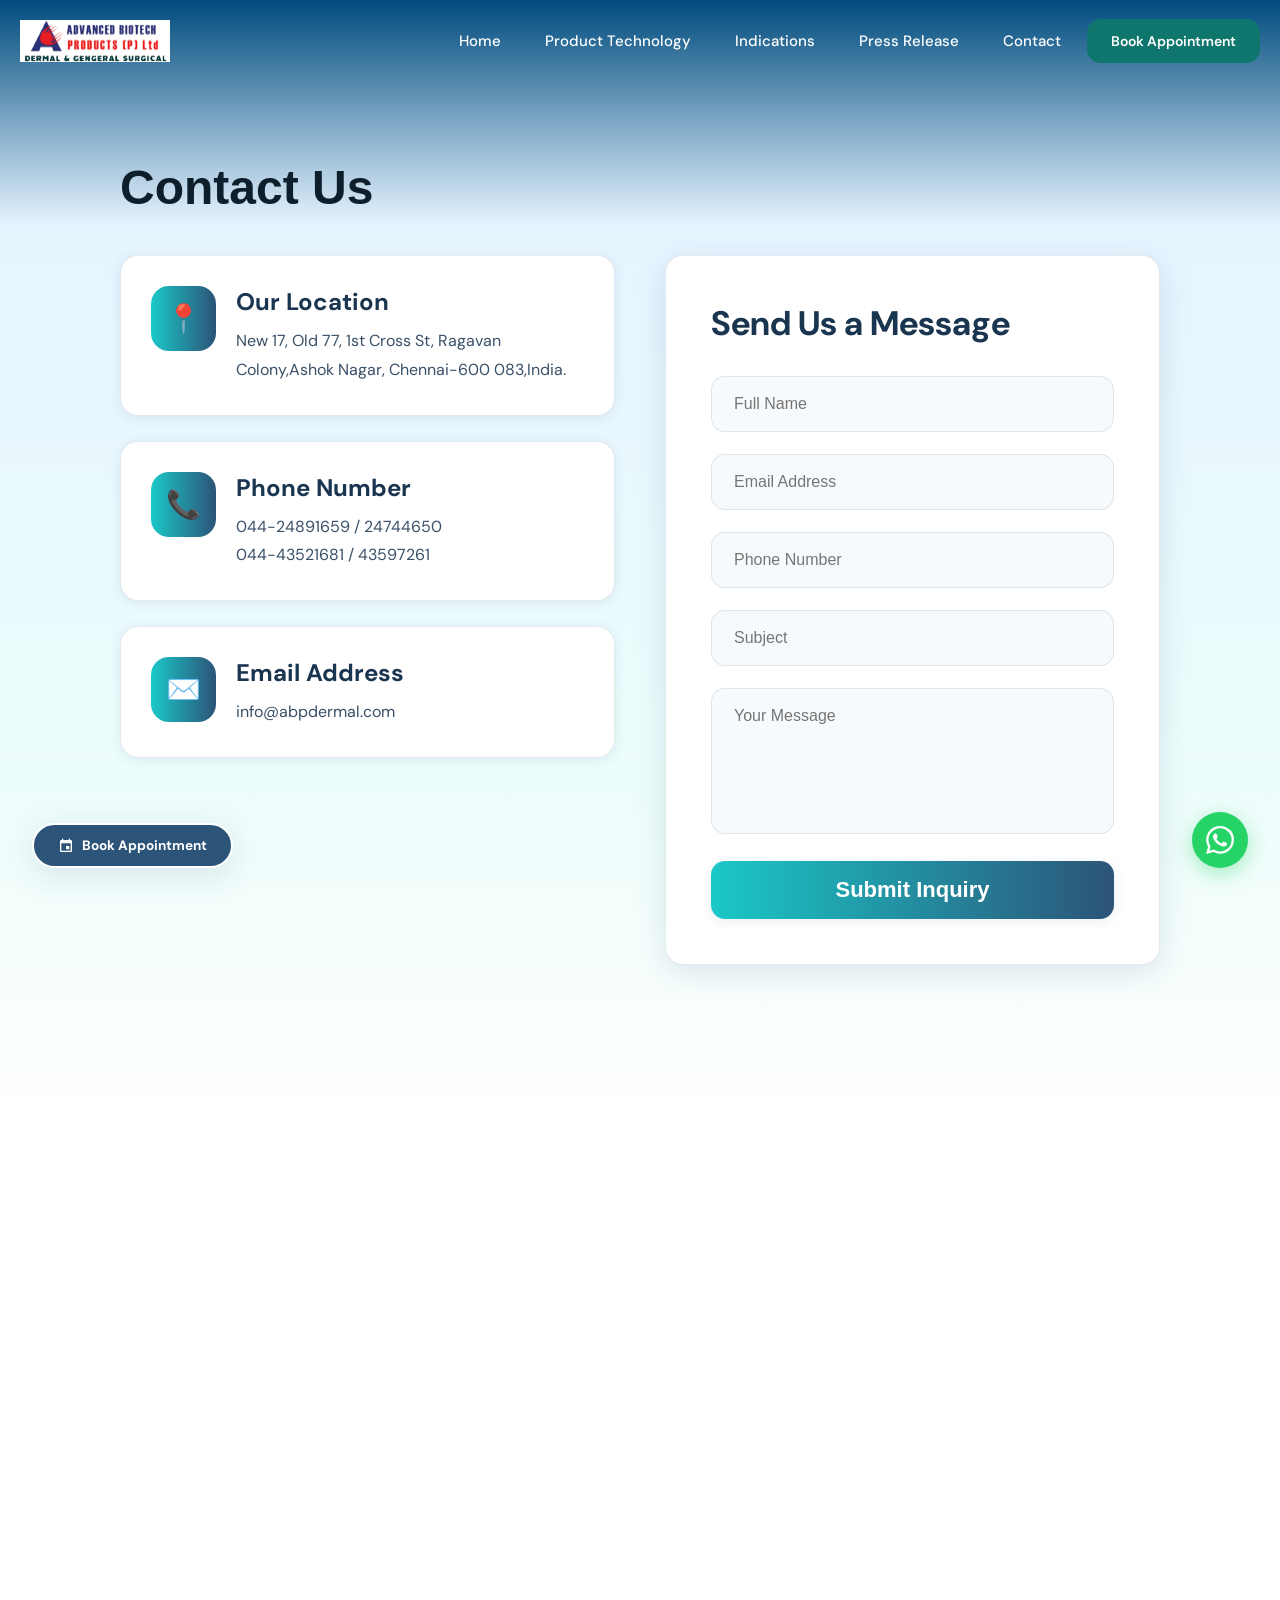
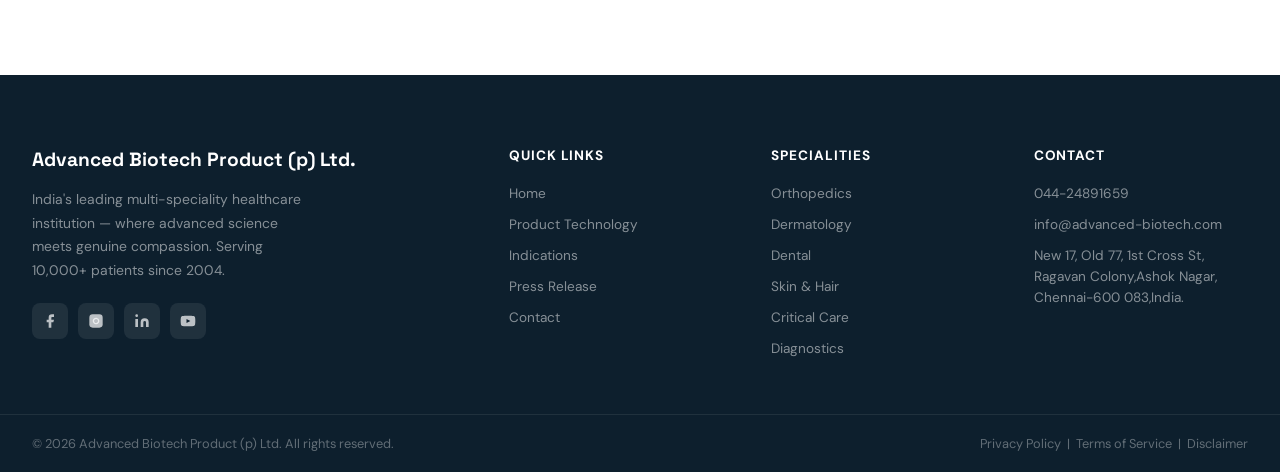
<file: page/contact.html>
<!DOCTYPE html>
<html lang="en">

<head>
  <meta charset="UTF-8">
  <meta name="viewport" content="width=device-width, initial-scale=1.0">
  <title>MediVance Health | Premium Medical & Healthcare Excellence</title>
  <meta name="description"
    content="MediVance Health - India's premier medical institution offering advanced treatments, specialist consultations, and cutting-edge healthcare across 50+ specialities.">
  <link rel="preconnect" href="https://fonts.googleapis.com">
  <link
    href="https://fonts.googleapis.com/css2?family=Playfair+Display:wght@400;600;700;800&family=DM+Sans:wght@300;400;500;600&family=Space+Grotesk:wght@400;500;600;700&display=swap"
    rel="stylesheet">
  <link rel="stylesheet" href="../css/main.css">
<link rel="stylesheet" href="../css/contact.css">
    <!-- FONT AWESOME -->
  <link rel="stylesheet" href="https://cdnjs.cloudflare.com/ajax/libs/font-awesome/6.5.2/css/all.min.css">
</head>

<body>
  
<!-- ───────────── NAVIGATION ───────────── -->
<nav class="mv-nav-wrap" id="mvNav">
    <div class="mv-nav-inner">

        <!-- LOGO -->
        <a href="#" class="mv-nav-logo">
            <img src="../image/Logo.jpg" width="150" height="50" alt="MediVance Health Logo">
        </a>

        <!-- NAV LINKS -->
        <ul class="mv-nav-links" id="mvNavMenu">

            <li class="mv-nav-item">
                <a href="../index.html" class="mv-nav-link">Home</a>
            </li>

            <li class="mv-nav-item">
                <a href="../page/product.html" class="mv-nav-link">Product Technology</a>
            </li>

            <!-- DROPDOWN -->
            <li class="mv-nav-item mv-has-dropdown">

                <a href="#" class="mv-nav-link">
                    Indications
                </a>

                <ul class="mv-dropdown-menu">

                    <li class="mv-dropdown-item">
                        <a href="../page/dermal_surgical.html" class="mv-dropdown-link">Dermal Surgical</a>
                    </li>

                    <li class="mv-dropdown-item">
                        <a href="#" class="mv-dropdown-link">Surgical Oncology</a>
                    </li>

                    <li class="mv-dropdown-item">
                        <a href="#" class="mv-dropdown-link">Cardio-vascular</a>
                    </li>

                    <li class="mv-dropdown-item">
                        <a href="#" class="mv-dropdown-link">Orthopedic Surgery</a>
                    </li>

                    <li class="mv-dropdown-item">
                        <a href="#" class="mv-dropdown-link">Soft Tissue Reinforcement</a>
                    </li>

                    <li class="mv-dropdown-item">
                        <a href="#" class="mv-dropdown-link">Neurosurgical</a>
                    </li>

                    <li class="mv-dropdown-item">
                        <a href="#" class="mv-dropdown-link">Dental</a>
                    </li>

                </ul>

            </li>

            <li class="mv-nav-item">
                <a href="#" class="mv-nav-link">Press Release</a>
            </li>

            <li class="mv-nav-item">
                <a href="../page/contact.html" class="mv-nav-link">Contact</a>
            </li>

            <li class="mv-nav-item">
                <a href="#" class="mv-nav-btn">Book Appointment</a>
            </li>

        </ul>

        <!-- MOBILE MENU -->
        <div class="mv-mobile-toggle" id="mvMobileToggle">
            <i class="fa-solid fa-bars"></i>
        </div>

    </div>

</nav>
 <section class="contact-page">
    <div class="container">
        <!-- SECTION TITLE -->
        <div class="section-title">
            <h2>Contact Us</h2>
        </div>
        <!-- CONTACT GRID -->
        <div class="contact-grid">
            <!-- LEFT CONTENT -->
            <div class="contact-info">
                <div class="contact-card">
                    <div class="contact-icon">📍</div>
                    <div>
                        <h3>Our Location</h3>
                        <p>
                            New 17, Old 77, 1st Cross St, Ragavan Colony,Ashok Nagar,
              Chennai-600 083,India.
                        </p>
                    </div>
                </div>
                <div class="contact-card">
                    <div class="contact-icon">📞</div>
                    <div>
                        <h3>Phone Number</h3>
                        <p>
                            044-24891659 / 24744650<br>
                            044-43521681 / 43597261
                        </p>
                    </div>
                </div>
                <div class="contact-card">
                    <div class="contact-icon">✉️</div>
                    <div>
                        <h3>Email Address</h3>
                        <p>
                            info@abpdermal.com
                        </p>
                    </div>
                </div>
                <!-- <div class="contact-card">
                    <div class="contact-icon">🕒</div>
                    <div>
                        <h3>Working Hours</h3>
                        <p>
                            Monday - Saturday<br>
                            9:00 AM - 6:00 PM
                        </p>
                    </div>
                </div> -->
            </div>
            <!-- CONTACT FORM -->
            <div class="contact-form-box">
                <h3>Send Us a Message</h3>
                <form>
                    <div class="form-group">
                        <input type="text" placeholder="Full Name" required>
                    </div>
                    <div class="form-group">
                        <input type="email" placeholder="Email Address" required>
                    </div>
                    <div class="form-group">
                        <input type="text" placeholder="Phone Number">
                    </div>
                    <div class="form-group">
                        <input type="text" placeholder="Subject">
                    </div>
                    <div class="form-group">
                        <textarea rows="6" placeholder="Your Message"></textarea>
                    </div>
                    <button type="submit" class="btn">
                        Submit Inquiry
                    </button>
                </form>
            </div>
        </div>
    </div>
</section>
<!-- ================= MAP SECTION ================= -->
<section class="map-section">
    <!-- GOOGLE MAP -->
    <div class="map-container">
        <iframe src="https://www.google.com/maps/embed?pb=!1m18!1m12!1m3!1d3887.100323684621!2d80.21358432485542!3d13.029282887291389!2m3!1f0!2f0!3f0!3m2!1i1024!2i768!4f13.1!3m3!1m2!1s0x3a52671c093cac8d%3A0xd9a280a078b6b4d5!2sAdvanced%20Biotech%20Products%20(P)%20Ltd!5e0!3m2!1sen!2sin!4v1779366915790!5m2!1sen!2sin" width="600" height="450" style="border:0;" allowfullscreen="" loading="lazy" referrerpolicy="no-referrer-when-downgrade"></iframe>
    </div>
</section>
  <!-- ─── FOOTER ─── -->
  <footer>
    <div class="footer-grid">
      <div class="footer-brand">
        <div class="footer-logo-text">Advanced Biotech Product (p) Ltd.</div>
        <p>India's leading multi-speciality healthcare institution — where advanced science meets genuine compassion.
          Serving 10,000+ patients since 2004.</p>
        <div class="footer-socials">
          <a href="https://www.facebook.com/abpdermal.p/" aria-label="Facebook"><svg viewBox="0 0 24 24">
              <path d="M18 2h-3a5 5 0 0 0-5 5v3H7v4h3v8h4v-8h3l1-4h-4V7a1 1 0 0 1 1-1h3z" />
            </svg></a>
          <a href="https://x.com/ABP45587846?lang=en" aria-label="Instagram"><svg viewBox="0 0 24 24">
              <rect x="2" y="2" width="20" height="20" rx="5" ry="5" />
              <path d="M16 11.37A4 4 0 1 1 12.63 8 4 4 0 0 1 16 11.37z" fill="none" stroke="rgba(255,255,255,.7)"
                stroke-width="2" />
            </svg></a>
          <a href="#" aria-label="LinkedIn"><svg viewBox="0 0 24 24">
              <path d="M16 8a6 6 0 0 1 6 6v7h-4v-7a2 2 0 0 0-2-2 2 2 0 0 0-2 2v7h-4v-7a6 6 0 0 1 6-6zM2 9h4v12H2z" />
              <circle cx="4" cy="4" r="2" />
            </svg></a>
          <a href="https://www.youtube.com/channel/UCRbWwRc-XYJ-1NV0WrqfkGw/featured" aria-label="YouTube"><svg
              viewBox="0 0 24 24">
              <path
                d="M22.54 6.42a2.78 2.78 0 0 0-1.95-1.96C18.88 4 12 4 12 4s-6.88 0-8.59.46a2.78 2.78 0 0 0-1.95 1.96A29 29 0 0 0 1 12a29 29 0 0 0 .46 5.58A2.78 2.78 0 0 0 3.41 19.6C5.12 20 12 20 12 20s6.88 0 8.59-.46a2.78 2.78 0 0 0 1.95-1.95A29 29 0 0 0 23 12a29 29 0 0 0-.46-5.58z" />
              <polygon points="9.75 15.02 15.5 12 9.75 8.98 9.75 15.02" fill="#0d1f2d" />
            </svg></a>
        </div>
      </div>
      <div class="footer-col">
        <h4>Quick Links</h4>
        <ul>
          <li><a href="../index.html">Home</a></li>
          <li><a href="../page/product.html">Product Technology</a></li>
          <li><a href="#">Indications</a></li>
          <li><a href="#">Press Release</a></li>
          <li><a href="../page/contact.html">Contact</a></li>
        </ul>
      </div>
      <div class="footer-col">
        <h4>Specialities</h4>
        <ul>
          <li><a href="#">Orthopedics</a></li>
          <li><a href="#">Dermatology</a></li>
          <li><a href="#">Dental</a></li>
          <li><a href="#">Skin & Hair</a></li>
          <li><a href="#">Critical Care</a></li>
          <li><a href="#">Diagnostics</a></li>
        </ul>
      </div>
      <div class="footer-col">
        <h4>Contact</h4>
        <ul>
          <li><a href="tel:044-24891659">044-24891659</a></li>
          <li><a href="mailto:info@advanced-biotech.com">info@advanced-biotech.com</a></li>
          <li><a href="#">New 17, Old 77, 1st Cross St, Ragavan Colony,Ashok Nagar,
              Chennai-600 083,India.</a></li>
        </ul>
      </div>
    </div>
    <div class="footer-bottom">
      <p>© 2026 Advanced Biotech Product (p) Ltd. All rights reserved.</p>
      <p>Privacy Policy &nbsp;|&nbsp; Terms of Service &nbsp;|&nbsp; Disclaimer</p>
    </div>
  </footer>
  <!-- ─── FLOATING BUTTONS ─── -->
  <a href="https://wa.me/919999999999" class="float-wa" target="_blank" aria-label="WhatsApp">
    <svg viewBox="0 0 24 24">
      <path
        d="M17.472 14.382c-.297-.149-1.758-.867-2.03-.967-.273-.099-.471-.148-.67.15-.197.297-.767.966-.94 1.164-.173.199-.347.223-.644.075-.297-.15-1.255-.463-2.39-1.475-.883-.788-1.48-1.761-1.653-2.059-.173-.297-.018-.458.13-.606.134-.133.298-.347.446-.52.149-.174.198-.298.298-.497.099-.198.05-.371-.025-.52-.075-.149-.669-1.612-.916-2.207-.242-.579-.487-.5-.669-.51-.173-.008-.371-.01-.57-.01-.198 0-.52.074-.792.372-.272.297-1.04 1.016-1.04 2.479 0 1.462 1.065 2.875 1.213 3.074.149.198 2.096 3.2 5.077 4.487.709.306 1.262.489 1.694.625.712.227 1.36.195 1.871.118.571-.085 1.758-.719 2.006-1.413.248-.694.248-1.289.173-1.413-.074-.124-.272-.198-.57-.347m-5.421 7.403h-.004a9.87 9.87 0 01-5.031-1.378l-.361-.214-3.741.982.998-3.648-.235-.374a9.86 9.86 0 01-1.51-5.26c.001-5.45 4.436-9.884 9.888-9.884 2.64 0 5.122 1.03 6.988 2.898a9.825 9.825 0 012.893 6.994c-.003 5.45-4.437 9.884-9.885 9.884m8.413-18.297A11.815 11.815 0 0012.05 0C5.495 0 .16 5.335.157 11.892c0 2.096.547 4.142 1.588 5.945L.057 24l6.305-1.654a11.882 11.882 0 005.683 1.448h.005c6.554 0 11.89-5.335 11.893-11.893A11.821 11.821 0 0020.885 3.49" />
    </svg>
  </a>
  <div class="sticky-appt">
    <a href="#appointment">
      <svg viewBox="0 0 24 24">
        <path
          d="M17 12h-5v5h5v-5zM16 1v2H8V1H6v2H5c-1.11 0-1.99.9-1.99 2L3 19c0 1.1.89 2 2 2h14c1.1 0 2-.9 2-2V5c0-1.1-.9-2-2-2h-1V1h-2zm3 18H5V8h14v11z" />
      </svg>
      Book Appointment
    </a>
  </div>
  <script src="../js/main_js.js"></script>
</body>
</html>
</file>
<file: css/main.css>
:root {
    --navy: #1a3550;
    --blue: #2C5378;
    --blue-mid: #3a6fa3;
    --cyan: #1ac8c8;
    --cyan-light: #e4f7f7;
    --mint: #a8e6e6;
    --white: #ffffff;
    --off-white: #f7fafc;
    --text-dark: #0d1f2d;
    --text-mid: #3a5068;
    --text-light: #7a9bb5;
    --border: rgba(44, 83, 120, 0.12);
    --shadow-sm: 0 2px 12px rgba(44, 83, 120, 0.10);
    --shadow-md: 0 8px 32px rgba(44, 83, 120, 0.14);
    --shadow-lg: 0 20px 60px rgba(44, 83, 120, 0.18);
    --glass: rgba(255, 255, 255, 0.82);
    --gradient-hero: linear-gradient(135deg, #1a3550 0%, #2C5378 55%, #1a6b8a 100%);
    --gradient-accent: linear-gradient(90deg, #1ac8c8, #2C5378);
    --radius: 18px;
    --radius-sm: 10px;
}

*,
*::before,
*::after {
    box-sizing: border-box;
    margin: 0;
    padding: 0;
}

html {
    scroll-behavior: smooth;
    font-size: 16px;
}

body {
    font-family: 'DM Sans', sans-serif;
    color: var(--text-dark);
    background: #fff;
    overflow-x: hidden;
}

/* ─── SCROLLBAR ─── */
::-webkit-scrollbar {
    width: 5px;
}

::-webkit-scrollbar-track {
    background: #f0f4f8;
}

::-webkit-scrollbar-thumb {
    background: var(--blue);
    border-radius: 10px;
}

/* ─────────────────────────────
   MEDIVANCE NAVBAR
───────────────────────────── */

.mv-nav-wrap{
    position:fixed;
    top:0;
    left:0;
    width:100%;
    z-index:9999;
    transition:0.35s ease;
    padding:0 20px;
    box-sizing:border-box;
}

.mv-nav-wrap.mv-nav-solid{
    background:rgba(255,255,255,0.96);
    backdrop-filter:blur(18px);
    box-shadow:0 8px 30px rgba(0,0,0,0.06);
    border-bottom:1px solid rgba(0,0,0,0.06);
}

.mv-nav-inner{
    max-width:1320px;
    margin:auto;
    height:82px;
    display:flex;
    align-items:center;
    justify-content:space-between;
    gap:20px;
}

/* LOGO */

.mv-nav-logo{
    display:flex;
    align-items:center;
    text-decoration:none;
    flex-shrink:0;
}

.mv-nav-logo img{
    width:auto;
    max-width:150px;
    height:auto;
    display:block;
}

/* NAV LINKS */

.mv-nav-links{
    display:flex;
    align-items:center;
    gap:8px;
    list-style:none;
    margin:0;
    padding:0;
}

.mv-nav-item{
    position:relative;
}

.mv-nav-link{
    position:relative;
    display:flex;
    align-items:center;
    justify-content:center;
    text-decoration:none;
    font-size:15px;
    font-weight:500;
    color:#ffffff;
    padding:12px 18px;
    border-radius:12px;
    transition:0.3s ease;
    white-space:nowrap;
}

.mv-nav-wrap.mv-nav-solid .mv-nav-link{
    color:#1e293b;
}

.mv-nav-link:hover{
    background:rgba(255,255,255,0.12);
    color:#ffffff;
}

.mv-nav-wrap.mv-nav-solid .mv-nav-link:hover{
    background:#f1f5f9;
    color:#0f172a;
}

/* CTA */

.mv-nav-btn{
    display:inline-flex;
    align-items:center;
    justify-content:center;
    padding:13px 24px;
    background:#0f766e;
    color:#ffffff;
    border-radius:14px;
    text-decoration:none;
    font-size:14px;
    font-weight:600;
    transition:0.3s ease;
}

.mv-nav-btn:hover{
    background:#115e59;
    transform:translateY(-2px);
    color:#ffffff;
}

/* DESKTOP DROPDOWN */

.mv-dropdown-menu{
    position:absolute;
    top:115%;
    left:0;
    min-width:260px;
    background:#ffffff;
    border-radius:18px;
    padding:14px;
    list-style:none;
    margin:0;
    opacity:0;
    visibility:hidden;
    transform:translateY(10px);
    transition:0.3s ease;
    box-shadow:0 18px 50px rgba(0,0,0,0.08);
    border:1px solid rgba(0,0,0,0.05);
}

.mv-has-dropdown:hover .mv-dropdown-menu{
    opacity:1;
    visibility:visible;
    transform:translateY(0);
}

.mv-dropdown-item{
    width:100%;
}

.mv-dropdown-link{
    display:block;
    padding:12px 14px;
    border-radius:12px;
    text-decoration:none;
    color:#334155;
    font-size:14px;
    transition:0.25s ease;
}

.mv-dropdown-link:hover{
    background:#f8fafc;
    color:#0f172a;
}

/* MOBILE TOGGLE */

.mv-mobile-toggle{
    width:48px;
    height:48px;
    display:none;
    align-items:center;
    justify-content:center;
    border-radius:12px;
    cursor:pointer;
    transition:0.3s ease;
}

.mv-mobile-toggle i{
    font-size:22px;
    color:#ffffff;
    transition:0.3s ease;
}

.mv-nav-wrap.mv-nav-solid .mv-mobile-toggle i{
    color:#0f172a;
}

/* MOBILE */

@media(max-width:992px){

    .mv-mobile-toggle{
        display:flex;
        z-index:10001;
        background:#0F766E;
    }

    .mv-nav-links{
        position:fixed;
        top:0;
        right:-100%;
        width:320px;
        height:100vh;
        background:#ffffff;
        flex-direction:column;
        align-items:flex-start;
        justify-content:flex-start;
        padding:110px 24px 40px;
        gap:10px;
        transition:0.45s cubic-bezier(.77,0,.18,1);
        box-shadow:-10px 0 40px rgba(0,0,0,0.08);
        overflow-y:auto;
    }

    .mv-nav-links.mv-menu-active{
        right:0;
    }

    .mv-nav-item{
        width:100%;
    }

    .mv-nav-link{
        width:100%;
        justify-content:space-between;
        color:#0f172a !important;
        background:#f8fafc;
        padding:16px 18px;
        border-radius:14px;
    }

    .mv-nav-btn{
        width:100%;
        margin-top:10px;
    }

    /* MOBILE DROPDOWN */

    .mv-has-dropdown .mv-nav-link::after{
        content:"\f107";
        font-family:"Font Awesome 6 Free";
        font-weight:900;
        font-size:14px;
        transition:0.3s ease;
    }

    .mv-has-dropdown.active .mv-nav-link::after{
        transform:rotate(180deg);
    }

    .mv-dropdown-menu{
        position:relative;
        top:0;
        left:0;
        width:100%;
        min-width:100%;
        opacity:1;
        visibility:visible;
        transform:none;
        box-shadow:none;
        border:none;
        border-radius:14px;
        padding:8px 0 0 12px;
        display:none;
        background:transparent;
    }

    .mv-has-dropdown.active .mv-dropdown-menu{
        display:block;
        animation:mvDropdownFade 0.35s ease;
    }

    .mv-dropdown-link{
        display:block;
        width:100%;
        padding:14px 16px;
        border-radius:12px;
        background:#f8fafc;
        color:#0f172a;
        font-size:14px;
        margin-bottom:8px;
        text-decoration:none;
        transition:0.3s ease;
    }

    .mv-dropdown-link:hover{
        background:#e2e8f0;
    }

}

/* BODY LOCK */

.mv-body-lock{
    overflow:hidden;
}

/* DROPDOWN ANIMATION */

@keyframes mvDropdownFade{

    from{
        opacity:0;
        transform:translateY(-8px);
    }

    to{
        opacity:1;
        transform:translateY(0);
    }

}


/* ─── HERO ─── */
#hero {
    min-height: 100vh;
    background: var(--gradient-hero);
    position: relative;
    display: flex;
    align-items: center;
    overflow: hidden;
}

.hero-bg-shapes {
    position: absolute;
    inset: 0;
    pointer-events: none;
}

.hero-circle {
    position: absolute;
    border-radius: 50%;
    opacity: .07;
}

.hc1 {
    width: 600px;
    height: 600px;
    background: var(--cyan);
    top: -200px;
    right: -100px;
}

.hc2 {
    width: 400px;
    height: 400px;
    background: #fff;
    bottom: -100px;
    left: -80px;
}

.hc3 {
    width: 250px;
    height: 250px;
    background: var(--cyan);
    top: 40%;
    right: 30%;
}

.hero-grid {
    max-width: 1280px;
    margin: 0 auto;
    padding: 120px 32px 80px;
    display: grid;
    grid-template-columns: 1fr 420px;
    gap: 60px;
    align-items: center;
    position: relative;
    z-index: 2;
}

.hero-badge {
    display: inline-flex;
    align-items: center;
    gap: 8px;
    background: rgba(26, 200, 200, .15);
    border: 1px solid rgba(26, 200, 200, .3);
    border-radius: 50px;
    padding: 6px 16px;
    margin-bottom: 24px;
}

.hero-badge span {
    font-size: .78rem;
    font-weight: 600;
    color: var(--cyan);
    letter-spacing: .06em;
    text-transform: uppercase;
}

.hero-badge-dot {
    width: 7px;
    height: 7px;
    background: var(--cyan);
    border-radius: 50%;
    animation: pulse 2s infinite;
}

@keyframes pulse {

    0%,
    100% {
        transform: scale(1);
        opacity: 1;
    }

    50% {
        transform: scale(1.4);
        opacity: .6;
    }
}

.hero-h1 {
    font-family: 'Playfair Display', serif;
    font-size: clamp(2.4rem, 5vw, 3.6rem);
    font-weight: 800;
    color: #fff;
    line-height: 1.15;
    margin-bottom: 20px;
}

.hero-h1 em {
    font-style: normal;
    color: var(--cyan);
}

.hero-sub {
    font-size: 1.05rem;
    color: rgba(255, 255, 255, .75);
    line-height: 1.7;
    max-width: 520px;
    margin-bottom: 36px;
}

.hero-btns {
    display: flex;
    flex-wrap: wrap;
    gap: 12px;
    margin-bottom: 48px;
}

.btn-primary {
    background: var(--cyan);
    color: var(--navy);
    padding: 14px 32px;
    border-radius: 50px;
    font-weight: 700;
    font-size: .92rem;
    text-decoration: none;
    display: inline-flex;
    align-items: center;
    gap: 8px;
    transition: all .25s;
    box-shadow: 0 6px 24px rgba(26, 200, 200, .35);
}

.btn-primary:hover {
    background: #fff;
    transform: translateY(-2px);
    box-shadow: 0 10px 30px rgba(26, 200, 200, .4);
}

.btn-ghost {
    border: 1.5px solid rgba(255, 255, 255, .45);
    color: #fff;
    padding: 13px 28px;
    border-radius: 50px;
    font-weight: 500;
    font-size: .92rem;
    text-decoration: none;
    display: inline-flex;
    align-items: center;
    gap: 8px;
    transition: all .25s;
}

.btn-ghost:hover {
    background: rgba(255, 255, 255, .1);
    border-color: rgba(255, 255, 255, .7);
}

.btn-wa {
    background: #25D366;
    color: #fff;
    padding: 13px 28px;
    border-radius: 50px;
    font-weight: 600;
    font-size: .92rem;
    text-decoration: none;
    display: inline-flex;
    align-items: center;
    gap: 8px;
    transition: all .25s;
}

.btn-wa:hover {
    background: #1ebe5d;
    transform: translateY(-2px);
}

.hero-trust {
    display: flex;
    align-items: center;
    gap: 20px;
    flex-wrap: wrap;
}

.trust-item {
    display: flex;
    align-items: center;
    gap: 8px;
}

.trust-item .ti-icon {
    width: 32px;
    height: 32px;
    background: rgba(255, 255, 255, .12);
    border-radius: 8px;
    display: flex;
    align-items: center;
    justify-content: center;
}

.trust-item .ti-icon svg {
    width: 16px;
    height: 16px;
    fill: var(--cyan);
}

.trust-item span {
    font-size: .8rem;
    color: rgba(255, 255, 255, .7);
    font-weight: 500;
}

/* Floating Form */
.image-box{
    position: relative;
    overflow: hidden;
    border-radius: 30px;
}

/* Main Image */

.image-box img{
    width: 100%;
    display: block;
    transition: transform 0.6s ease;
}

/* Fade Overlay */

.image-box::after{
    content: "";
    position: absolute;
    inset: 0;

    background: linear-gradient(
        to top,
        rgba(26,53,80,0.75) 0%,
        rgba(26,53,80,0.35) 35%,
        rgba(26,53,80,0.05) 70%,
        rgba(26,53,80,0) 100%
    );

    opacity: 1;
    transition: opacity 0.5s ease;
}

/* Hover Zoom */

.image-box:hover img{
    transform: scale(1.05);
}

/* Hover Fade */

.image-box:hover::after{
    opacity: 0.7;
}


/* .hero-form-card {
    background: var(--glass);
    backdrop-filter: blur(20px);
    border: 1px solid rgba(255, 255, 255, .6);
    border-radius: 24px;
    padding: 36px 32px;
    box-shadow: var(--shadow-lg);
}

.form-tag {
    font-size: .75rem;
    font-weight: 700;
    color: var(--blue);
    text-transform: uppercase;
    letter-spacing: .08em;
    margin-bottom: 6px;
}

.form-title {
    font-family: 'Playfair Display', serif;
    font-size: 1.4rem;
    font-weight: 700;
    color: var(--navy);
    margin-bottom: 24px;
}

.form-group {
    margin-bottom: 14px;
}

.form-group label {
    font-size: .8rem;
    font-weight: 600;
    color: var(--text-mid);
    display: block;
    margin-bottom: 5px;
}

.form-group input,
.form-group select {
    width: 100%;
    padding: 11px 14px;
    border: 1.5px solid var(--border);
    border-radius: 10px;
    font-size: .9rem;
    color: var(--text-dark);
    background: #fff;
    outline: none;
    transition: border .2s;
}

.form-group input:focus,
.form-group select:focus {
    border-color: var(--blue);
}

.form-row {
    display: grid;
    grid-template-columns: 1fr 1fr;
    gap: 12px;
}

.btn-form {
    width: 100%;
    background: var(--gradient-accent);
    color: #fff;
    padding: 13px;
    border: none;
    border-radius: 50px;
    font-size: .95rem;
    font-weight: 700;
    cursor: pointer;
    margin-top: 6px;
    transition: opacity .2s;
}

.btn-form:hover {
    opacity: .9;
} */

/* ─── STATS BAND ─── */
.stats-band {
    background: var(--navy);
    padding: 56px 0;
}

.stats-inner {
    max-width: 1280px;
    margin: 0 auto;
    padding: 0 32px;
    display: grid;
    grid-template-columns: repeat(4, 1fr);
    gap: 24px;
}

.stat-item {
    text-align: center;
    padding: 28px 20px;
    border-right: 1px solid rgba(255, 255, 255, .1);
}

.stat-item:last-child {
    border-right: none;
}

.stat-num {
    font-family: 'Space Grotesk', sans-serif;
    font-size: 2.8rem;
    font-weight: 700;
    color: var(--cyan);
    display: block;
}

.stat-label {
    font-size: .9rem;
    color: rgba(255, 255, 255, .65);
    margin-top: 4px;
}

/* ─── TRUST BELT ─── */
.trust-belt {
    background: var(--off-white);
    padding: 40px 0;
    border-bottom: 1px solid var(--border);
}

.trust-belt-inner {
    max-width: 1280px;
    margin: 0 auto;
    padding: 0 32px;
    display: flex;
    align-items: center;
    justify-content: space-between;
    flex-wrap: wrap;
    gap: 20px;
}

.trust-belt-label {
    font-size: .8rem;
    font-weight: 700;
    color: var(--text-light);
    text-transform: uppercase;
    letter-spacing: .1em;
}

.cert-logos {
    display: flex;
    align-items: center;
    gap: 32px;
    flex-wrap: wrap;
}

.cert-badge {
    display: flex;
    align-items: center;
    gap: 8px;
    padding: 10px 18px;
    background: #fff;
    border: 1px solid var(--border);
    border-radius: 10px;
    box-shadow: var(--shadow-sm);
}

.cert-badge svg {
    width: 20px;
    height: 20px;
}

.cert-badge span {
    font-size: .8rem;
    font-weight: 600;
    color: var(--text-mid);
}

/* ─── SECTION COMMONS ─── */
section {
    padding: 96px 0;
}

.section-inner {
    max-width: 1280px;
    margin: 0 auto;
    padding: 0 32px;
}

.section-tag {
    font-size: .75rem;
    font-weight: 700;
    color: var(--cyan);
    text-transform: uppercase;
    letter-spacing: .1em;
    display: block;
    margin-bottom: 10px;
}

.section-h2 {
    font-family: 'Playfair Display', serif;
    font-size: clamp(1.8rem, 3.5vw, 2.6rem);
    font-weight: 700;
    color: var(--navy);
    line-height: 1.2;
    margin-bottom: 16px;
}

.section-sub {
    font-size: 1rem;
    color: var(--text-mid);
    line-height: 1.7;
    max-width: 580px;
}

.section-header {
    margin-bottom: 56px;
}

.section-header.center {
    text-align: center;
}

.section-header.center .section-sub {
    margin: 0 auto;
}

.divider {
    width: 52px;
    height: 3px;
    background: var(--gradient-accent);
    border-radius: 3px;
    margin: 16px 0;
}

.divider.center {
    margin: 16px auto;
}

/* ─── ABOUT ─── */
#about {
    background: #fff;
}

.about-grid {
    display: grid;
    grid-template-columns: 1fr 1fr;
    gap: 72px;
    align-items: center;
}

.about-img {
    position: relative;
}

.about-img-main {
    width: 100%;
    border-radius: 24px;
    overflow: hidden;
    aspect-ratio: 4/5;
    background: linear-gradient(135deg, var(--blue) 0%, var(--navy) 100%);
    display: flex;
    align-items: center;
    justify-content: center;
}

.about-img-main svg {
    width: 120px;
    height: 120px;
    fill: rgba(255, 255, 255, .15);
}

.about-img-float {
    position: absolute;
    bottom: -24px;
    right: -24px;
    background: #fff;
    border-radius: 18px;
    padding: 20px 24px;
    box-shadow: var(--shadow-md);
    display: flex;
    align-items: center;
    gap: 14px;
}

.aif-icon {
    width: 44px;
    height: 44px;
    background: var(--cyan-light);
    border-radius: 12px;
    display: flex;
    align-items: center;
    justify-content: center;
}

.aif-icon svg {
    width: 22px;
    height: 22px;
    fill: var(--cyan);
}

.aif-label {
    font-size: .75rem;
    color: var(--text-light);
}

.aif-val {
    font-size: 1.1rem;
    font-weight: 700;
    color: var(--navy);
}

.about-content .tags {
    display: flex;
    flex-wrap: wrap;
    gap: 8px;
    margin: 24px 0;
}

.about-tag {
    padding: 6px 16px;
    background: var(--cyan-light);
    border-radius: 50px;
    font-size: .8rem;
    font-weight: 600;
    color: var(--blue);
}

.about-list {
    list-style: none;
    display: grid;
    grid-template-columns: 1fr 1fr;
    gap: 12px;
    margin-top: 24px;
}

.about-list li {
    display: flex;
    align-items: flex-start;
    gap: 10px;
    font-size: .9rem;
    color: var(--text-mid);
}

.about-list li::before {
    content: '✓';
    width: 22px;
    height: 22px;
    background: var(--cyan-light);
    color: var(--cyan);
    border-radius: 50%;
    display: flex;
    align-items: center;
    justify-content: center;
    font-size: .75rem;
    font-weight: 700;
    flex-shrink: 0;
    margin-top: 1px;
}

/* ─── SERVICES ─── */
#services {
    background: var(--off-white);
}

.services-grid {
    display: grid;
    grid-template-columns: repeat(4, 1fr);
    gap: 20px;
}

.service-card {
    background: #fff;
    border-radius: var(--radius);
    padding: 28px 24px;
    border: 1px solid var(--border);
    transition: all .3s;
    cursor: pointer;
    position: relative;
    overflow: hidden;
}

.service-card::after {
    content: '';
    position: absolute;
    inset: 0;
    background: linear-gradient(135deg, var(--blue), var(--cyan));
    opacity: 0;
    transition: .3s;
}

.service-card:hover::after {
    opacity: 1;
}

.service-card:hover {
    transform: translateY(-6px);
    box-shadow: var(--shadow-lg);
}

.sc-content {
    position: relative;
    z-index: 1;
}

.sc-icon {
    width: 52px;
    height: 52px;
    background: var(--cyan-light);
    border-radius: 14px;
    display: flex;
    align-items: center;
    justify-content: center;
    margin-bottom: 16px;
    transition: .3s;
}

.service-card:hover .sc-icon {
    background: rgba(255, 255, 255, .2);
}

.sc-icon svg {
    width: 26px;
    height: 26px;
    fill: var(--blue);
    transition: .3s;
}

.service-card:hover .sc-icon svg {
    fill: #fff;
}

.sc-title {
    font-size: 1rem;
    font-weight: 700;
    color: var(--navy);
    margin-bottom: 8px;
    transition: .3s;
}

.service-card:hover .sc-title {
    color: #fff;
}

.sc-desc {
    font-size: .84rem;
    color: var(--text-mid);
    line-height: 1.6;
    margin-bottom: 16px;
    transition: .3s;
}

.service-card:hover .sc-desc {
    color: rgba(255, 255, 255, .8);
}

.sc-link {
    font-size: .82rem;
    font-weight: 600;
    color: var(--blue);
    text-decoration: none;
    display: inline-flex;
    align-items: center;
    gap: 5px;
    transition: .3s;
}

.service-card:hover .sc-link {
    color: #fff;
}

/* ─── TREATMENTS ─── */
#treatments {
    background: #fff;
}

.treatments-grid {
    display: grid;
    grid-template-columns: repeat(3, 1fr);
    gap: 28px;
}

.treatment-card {
    border-radius: var(--radius);
    overflow: hidden;
    border: 1px solid var(--border);
    transition: all .3s;
}

.treatment-card:hover {
    transform: translateY(-4px);
    box-shadow: var(--shadow-md);
}

.tc-thumb {
    height: 200px;
    background: linear-gradient(135deg, var(--blue) 0%, var(--navy) 100%);
    display: flex;
    align-items: center;
    justify-content: center;
    position: relative;
    overflow: hidden;
}

.tc-thumb-bg {
    font-size: 80px;
    opacity: .15;
    position: absolute;
}

.tc-badge {
    position: absolute;
    top: 14px;
    right: 14px;
    background: var(--cyan);
    color: var(--navy);
    font-size: .72rem;
    font-weight: 700;
    padding: 5px 12px;
    border-radius: 50px;
}

.tc-thumb svg {
    width: 60px;
    height: 60px;
    fill: rgba(255, 255, 255, .4);
    position: relative;
    z-index: 1;
}

.tc-body {
    padding: 24px;
}

.tc-title {
    font-size: 1.05rem;
    font-weight: 700;
    color: var(--navy);
    margin-bottom: 8px;
}

.tc-desc {
    font-size: .85rem;
    color: var(--text-mid);
    line-height: 1.65;
    margin-bottom: 16px;
}

.tc-tags {
    display: flex;
    flex-wrap: wrap;
    gap: 6px;
    margin-bottom: 16px;
}

.tc-tag {
    font-size: .74rem;
    padding: 4px 12px;
    background: var(--cyan-light);
    border-radius: 50px;
    color: var(--blue);
    font-weight: 500;
}

.tc-cta {
    display: inline-flex;
    align-items: center;
    gap: 6px;
    font-size: .84rem;
    font-weight: 600;
    color: var(--blue);
    text-decoration: none;
    transition: .2s;
}

.tc-cta:hover {
    color: var(--cyan);
}

/* ─── WHY CHOOSE US ─── */
#why {
    background: var(--navy);
    position: relative;
    overflow: hidden;
}

#why::before {
    content: '';
    position: absolute;
    top: -200px;
    right: -200px;
    width: 600px;
    height: 600px;
    background: rgba(26, 200, 200, .05);
    border-radius: 50%;
}

.why-grid {
    display: grid;
    grid-template-columns: repeat(3, 1fr);
    gap: 28px;
}

.why-card {
    background: rgba(255, 255, 255, .05);
    border: 1px solid rgba(255, 255, 255, .08);
    border-radius: var(--radius);
    padding: 32px 26px;
    transition: all .3s;
}

.why-card:hover {
    background: rgba(255, 255, 255, .1);
    transform: translateY(-4px);
}

.wc-icon {
    width: 54px;
    height: 54px;
    background: rgba(26, 200, 200, .15);
    border-radius: 14px;
    display: flex;
    align-items: center;
    justify-content: center;
    margin-bottom: 18px;
}

.wc-icon svg {
    width: 26px;
    height: 26px;
    fill: var(--cyan);
}

.wc-title {
    font-size: 1.05rem;
    font-weight: 700;
    color: #fff;
    margin-bottom: 10px;
}

.wc-desc {
    font-size: .86rem;
    color: rgba(255, 255, 255, .6);
    line-height: 1.65;
}

/* ─── DOCTORS ─── */
#team {
    background: var(--off-white);
}

.team-grid {
    display: grid;
    grid-template-columns: repeat(4, 1fr);
    gap: 24px;
}

.doctor-card {
    background: #fff;
    border-radius: var(--radius);
    overflow: hidden;
    border: 1px solid var(--border);
    transition: all .3s;
}

.doctor-card:hover {
    transform: translateY(-5px);
    box-shadow: var(--shadow-md);
}

.dc-photo {
    height: 220px;
    background: linear-gradient(160deg, var(--blue-mid) 0%, var(--navy) 100%);
    display: flex;
    align-items: center;
    justify-content: center;
    position: relative;
}

.dc-photo-avatar {
    width: 90px;
    height: 90px;
    border-radius: 50%;
    background: rgba(255, 255, 255, .15);
    display: flex;
    align-items: center;
    justify-content: center;
}

.dc-photo-avatar svg {
    width: 50px;
    height: 50px;
    fill: rgba(255, 255, 255, .5);
}

.dc-exp {
    position: absolute;
    bottom: 14px;
    right: 14px;
    background: var(--cyan);
    color: var(--navy);
    font-size: .72rem;
    font-weight: 700;
    padding: 5px 12px;
    border-radius: 50px;
}

.dc-body {
    padding: 20px;
}

.dc-name {
    font-size: 1rem;
    font-weight: 700;
    color: var(--navy);
    margin-bottom: 4px;
}

.dc-spec {
    font-size: .82rem;
    color: var(--cyan);
    font-weight: 600;
    margin-bottom: 6px;
}

.dc-qual {
    font-size: .8rem;
    color: var(--text-light);
    margin-bottom: 14px;
}

.dc-cta {
    display: block;
    text-align: center;
    background: var(--cyan-light);
    color: var(--blue);
    padding: 9px;
    border-radius: 50px;
    font-size: .83rem;
    font-weight: 600;
    text-decoration: none;
    transition: .2s;
}

.dc-cta:hover {
    background: var(--blue);
    color: #fff;
}

/* ─── TESTIMONIALS ─── */
#testimonials {
    background: #fff;
}

.testimonials-slider {
    display: grid;
    grid-template-columns: repeat(3, 1fr);
    gap: 24px;
}

.testi-card {
    background: var(--off-white);
    border-radius: var(--radius);
    padding: 32px 28px;
    border: 1px solid var(--border);
    position: relative;
    transition: .3s;
}

.testi-card:hover {
    box-shadow: var(--shadow-md);
}

.testi-stars {
    display: flex;
    gap: 3px;
    margin-bottom: 14px;
}

.testi-stars span {
    color: #f5a623;
    font-size: 1rem;
}

.testi-quote {
    font-size: .95rem;
    color: var(--text-mid);
    line-height: 1.7;
    margin-bottom: 20px;
    font-style: italic;
}

.testi-author {
    display: flex;
    align-items: center;
    gap: 12px;
}

.ta-avatar {
    width: 44px;
    height: 44px;
    border-radius: 50%;
    background: var(--blue);
    display: flex;
    align-items: center;
    justify-content: center;
    color: #fff;
    font-weight: 700;
    font-size: .9rem;
}

.ta-name {
    font-size: .92rem;
    font-weight: 700;
    color: var(--navy);
}

.ta-info {
    font-size: .78rem;
    color: var(--text-light);
}

.testi-tag {
    position: absolute;
    top: 20px;
    right: 20px;
    background: var(--cyan-light);
    color: var(--blue);
    font-size: .72rem;
    font-weight: 700;
    padding: 4px 12px;
    border-radius: 50px;
}

/* ─── TECHNOLOGY ─── */
#technology {
    background: var(--off-white);
}

.tech-grid {
    display: grid;
    grid-template-columns: 1fr 1fr;
    gap: 60px;
    align-items: center;
}

.tech-feature-list {
    display: flex;
    flex-direction: column;
    gap: 20px;
}

.tech-feature {
    display: flex;
    gap: 16px;
    align-items: flex-start;
    padding: 20px;
    background: #fff;
    border-radius: var(--radius-sm);
    border: 1px solid var(--border);
    transition: .3s;
}

.tech-feature:hover {
    border-color: var(--cyan);
    box-shadow: var(--shadow-sm);
}

.tf-icon {
    width: 44px;
    height: 44px;
    background: var(--cyan-light);
    border-radius: 12px;
    display: flex;
    align-items: center;
    justify-content: center;
    flex-shrink: 0;
}

.tf-icon svg {
    width: 22px;
    height: 22px;
    fill: var(--blue);
}

.tf-title {
    font-size: .95rem;
    font-weight: 700;
    color: var(--navy);
    margin-bottom: 4px;
}

.tf-desc {
    font-size: .83rem;
    color: var(--text-mid);
    line-height: 1.55;
}

.tech-visual {
    background: var(--gradient-hero);
    border-radius: 24px;
    padding: 48px;
    display: flex;
    flex-direction: column;
    gap: 20px;
}

.tv-stat {
    background: rgba(255, 255, 255, .1);
    border-radius: var(--radius-sm);
    padding: 20px 24px;
    border: 1px solid rgba(255, 255, 255, .15);
}

.tv-stat-num {
    font-family: 'Space Grotesk', sans-serif;
    font-size: 2rem;
    font-weight: 700;
    color: var(--cyan);
}

.tv-stat-label {
    font-size: .85rem;
    color: rgba(255, 255, 255, .65);
    margin-top: 2px;
}

/* ─── FAQ ─── */
#faq {
    background: #fff;
}

.faq-grid {
    display: grid;
    grid-template-columns: 1fr 1fr;
    gap: 60px;
    align-items: start;
}

.faq-list {
    display: flex;
    flex-direction: column;
    gap: 2px;
}

.faq-item {
    border-bottom: 1px solid var(--border);
}

.faq-q {
    width: 100%;
    background: none;
    border: none;
    text-align: left;
    padding: 20px 0;
    display: flex;
    justify-content: space-between;
    align-items: center;
    cursor: pointer;
    font-size: .95rem;
    font-weight: 600;
    color: var(--navy);
    gap: 12px;
}

.faq-q .faq-arrow {
    width: 24px;
    height: 24px;
    background: var(--cyan-light);
    border-radius: 50%;
    display: flex;
    align-items: center;
    justify-content: center;
    flex-shrink: 0;
    transition: .3s;
}

.faq-q .faq-arrow svg {
    width: 12px;
    height: 12px;
    fill: var(--blue);
    transition: .3s;
}

.faq-item.open .faq-q .faq-arrow {
    background: var(--blue);
}

.faq-item.open .faq-q .faq-arrow svg {
    fill: #fff;
    transform: rotate(180deg);
}

.faq-a {
    max-height: 0;
    overflow: hidden;
    transition: max-height .35s ease, padding .35s;
}

.faq-item.open .faq-a {
    max-height: 200px;
    padding-bottom: 18px;
}

.faq-a p {
    font-size: .88rem;
    color: var(--text-mid);
    line-height: 1.7;
}

/* ─── APPOINTMENT ─── */
#appointment {
    background: var(--gradient-hero);
    position: relative;
    overflow: hidden;
}

#appointment::before {
    content: '';
    position: absolute;
    top: -150px;
    right: -150px;
    width: 500px;
    height: 500px;
    background: rgba(26, 200, 200, .08);
    border-radius: 50%;
}

.appt-grid {
    display: grid;
    grid-template-columns: 1fr 480px;
    gap: 72px;
    align-items: center;
}

.appt-content {
    color: #fff;
}

.appt-content .section-h2 {
    color: #fff;
}

.appt-content .section-sub {
    color: rgba(255, 255, 255, .7);
}

.appt-features {
    display: flex;
    flex-direction: column;
    gap: 14px;
    margin-top: 28px;
}

.af-item {
    display: flex;
    align-items: center;
    gap: 12px;
    font-size: .9rem;
    color: rgba(255, 255, 255, .8);
}

.af-item::before {
    content: '✓';
    width: 24px;
    height: 24px;
    background: rgba(26, 200, 200, .2);
    color: var(--cyan);
    border-radius: 50%;
    display: flex;
    align-items: center;
    justify-content: center;
    font-size: .75rem;
    font-weight: 700;
    flex-shrink: 0;
}

.appt-form {
    background: #fff;
    border-radius: 24px;
    padding: 36px 32px;
    box-shadow: var(--shadow-lg);
}

.appt-form .form-title {
    font-family: 'Playfair Display', serif;
    font-size: 1.4rem;
    font-weight: 700;
    color: var(--navy);
    margin-bottom: 24px;
}

.appt-form .form-group {
    margin-bottom: 14px;
}

.appt-form .form-group label {
    font-size: .8rem;
    font-weight: 600;
    color: var(--text-mid);
    display: block;
    margin-bottom: 5px;
}

.appt-form .form-group input,
.appt-form .form-group select,
.appt-form .form-group textarea {
    width: 100%;
    padding: 11px 14px;
    border: 1.5px solid var(--border);
    border-radius: 10px;
    font-size: .9rem;
    color: var(--text-dark);
    background: #fff;
    outline: none;
    transition: border .2s;
    font-family: 'DM Sans', sans-serif;
}

.appt-form .form-group input:focus,
.appt-form .form-group select:focus,
.appt-form .form-group textarea:focus {
    border-color: var(--blue);
}

.appt-form textarea {
    resize: none;
    height: 90px;
}

/* ─── CONTACT ─── */
#contact {
    background: var(--off-white);
}

.contact-grid {
    display: grid;
    grid-template-columns: 1fr 1fr;
    gap: 60px;
}

.contact-info {
    display: flex;
    flex-direction: column;
    gap: 24px;
}

.ci-item {
    display: flex;
    gap: 16px;
    align-items: flex-start;
}

.ci-icon {
    width: 46px;
    height: 46px;
    background: var(--cyan-light);
    border-radius: 12px;
    display: flex;
    align-items: center;
    justify-content: center;
    flex-shrink: 0;
}

.ci-icon svg {
    width: 22px;
    height: 22px;
    fill: var(--blue);
}

.ci-label {
    font-size: .8rem;
    font-weight: 700;
    color: var(--text-light);
    text-transform: uppercase;
    letter-spacing: .06em;
    margin-bottom: 4px;
}

.ci-val {
    font-size: .95rem;
    color: var(--navy);
    font-weight: 500;
    line-height: 1.5;
}

.map-box {
    height: 340px;
    border-radius: var(--radius);
    overflow: hidden;
    background: linear-gradient(135deg, var(--blue) 0%, var(--navy) 100%);
    display: flex;
    align-items: center;
    justify-content: center;
}

.map-box iframe {
    width: 100%;
    height: 100%;
    border: none;
}

.emergency-band {
    background: var(--cyan);
    border-radius: var(--radius-sm);
    padding: 18px 24px;
    display: flex;
    align-items: center;
    justify-content: space-between;
    gap: 16px;
    flex-wrap: wrap;
    margin-top: 24px;
}

.eb-text {
    font-size: .95rem;
    font-weight: 700;
    color: var(--navy);
}

.eb-num {
    font-size: 1.2rem;
    font-weight: 800;
    color: var(--navy);
}

.eb-btn {
    background: var(--navy);
    color: #fff;
    padding: 10px 22px;
    border-radius: 50px;
    font-weight: 600;
    font-size: .85rem;
    text-decoration: none;
    transition: .2s;
}

.eb-btn:hover {
    background: #0d1f2d;
}

/* ─── FOOTER ─── */
footer {
    background: var(--text-dark);
    padding: 72px 0 0;
}

.footer-grid {
    max-width: 1280px;
    margin: 0 auto;
    padding: 0 32px;
    display: grid;
    grid-template-columns: 2fr 1fr 1fr 1fr;
    gap: 48px;
    padding-bottom: 56px;
}

.footer-brand p {
    font-size: .87rem;
    color: rgba(255, 255, 255, .5);
    line-height: 1.7;
    margin-top: 16px;
    max-width: 280px;
}

.footer-logo-text {
    font-family: 'Space Grotesk', sans-serif;
    font-size: 1.2rem;
    font-weight: 700;
    color: #fff;
}

.footer-socials {
    display: flex;
    gap: 10px;
    margin-top: 20px;
}

.footer-socials a {
    width: 36px;
    height: 36px;
    background: rgba(255, 255, 255, .08);
    border-radius: 8px;
    display: flex;
    align-items: center;
    justify-content: center;
    transition: .2s;
    text-decoration: none;
}

.footer-socials a:hover {
    background: var(--cyan);
}

.footer-socials a svg {
    width: 16px;
    height: 16px;
    fill: rgba(255, 255, 255, .7);
}

.footer-socials a:hover svg {
    fill: var(--navy);
}

.footer-col h4 {
    font-size: .85rem;
    font-weight: 700;
    color: #fff;
    text-transform: uppercase;
    letter-spacing: .07em;
    margin-bottom: 18px;
}

.footer-col ul {
    list-style: none;
    display: flex;
    flex-direction: column;
    gap: 10px;
}

.footer-col ul li a {
    font-size: .85rem;
    color: rgba(255, 255, 255, .5);
    text-decoration: none;
    transition: .2s;
}

.footer-col ul li a:hover {
    color: var(--cyan);
}

.footer-bottom {
    border-top: 1px solid rgba(255, 255, 255, .08);
    padding: 20px 32px;
    max-width: 1280px;
    margin: 0 auto;
    display: flex;
    justify-content: space-between;
    align-items: center;
    flex-wrap: wrap;
    gap: 12px;
}

.footer-bottom p {
    font-size: .8rem;
    color: rgba(255, 255, 255, .35);
}

/* ─── FLOATING BUTTONS ─── */
.float-wa {
    position: fixed;
    bottom: 32px;
    right: 32px;
    z-index: 999;
    width: 56px;
    height: 56px;
    background: #25D366;
    border-radius: 50%;
    display: flex;
    align-items: center;
    justify-content: center;
    box-shadow: 0 6px 20px rgba(37, 211, 102, .4);
    text-decoration: none;
    animation: float 3s ease-in-out infinite;
}

@keyframes float {

    0%,
    100% {
        transform: translateY(0);
    }

    50% {
        transform: translateY(-6px);
    }
}

.float-wa svg {
    width: 28px;
    height: 28px;
    fill: #fff;
}

.sticky-appt {
    position: fixed;
    bottom: 32px;
    left: 32px;
    z-index: 999;

}

.sticky-appt a {
    background: var(--blue);
    color: #fff;
    padding: 12px 24px;
    border-radius: 50px;
        border: 2px solid #ffffff;
    font-size: .85rem;
    font-weight: 700;
    text-decoration: none;
    display: flex;
    align-items: center;
    gap: 8px;
    box-shadow: var(--shadow-md);
    transition: .2s;
}

.sticky-appt a:hover {
    background: var(--navy);
}

.sticky-appt svg {
    width: 16px;
    height: 16px;
    fill: #fff;
}

/* ─── SCROLL ANIMATIONS ─── */
.reveal {
    opacity: 0;
    transform: translateY(28px);
    transition: opacity .65s ease, transform .65s ease;
}

.reveal.visible {
    opacity: 1;
    transform: translateY(0);
}

.reveal-delay-1 {
    transition-delay: .1s;
}

.reveal-delay-2 {
    transition-delay: .2s;
}

.reveal-delay-3 {
    transition-delay: .3s;
}

.reveal-delay-4 {
    transition-delay: .4s;
}

/* ─── RESPONSIVE ─── */
@media(max-width:1024px) {
    .hero-grid {
        grid-template-columns: 1fr;
        gap: 40px;
        padding-top: 100px;
    }

    .hero-form-card {
        max-width: 500px;
    }

    .about-grid,
    .tech-grid,
    .appt-grid,
    .contact-grid,
    .faq-grid {
        grid-template-columns: 1fr;
        gap: 40px;
    }

    .services-grid {
        grid-template-columns: repeat(2, 1fr);
    }

    .treatments-grid {
        grid-template-columns: repeat(2, 1fr);
    }

    .team-grid {
        grid-template-columns: repeat(2, 1fr);
    }

    .testimonials-slider {
        grid-template-columns: 1fr;
    }

    .why-grid {
        grid-template-columns: repeat(2, 1fr);
    }

    .stats-inner {
        grid-template-columns: repeat(2, 1fr);
    }

    .footer-grid {
        grid-template-columns: 1fr 1fr;
        gap: 32px;
    }
}

@media(max-width:640px) {
    .nav-links {
        display: none;
    }

    .hamburger {
        display: flex;
    }

    .services-grid,
    .treatments-grid,
    .why-grid {
        grid-template-columns: 1fr;
    }

    .team-grid {
        grid-template-columns: 1fr;
    }

    .stats-inner {
        grid-template-columns: 1fr 1fr;
    }

    .footer-grid {
        grid-template-columns: 1fr;
    }

    .hero-btns {
        flex-direction: column;
    }

    .hero-h1 {
        font-size: 2rem;
    }

    .form-row {
        grid-template-columns: 1fr;
    }

    .about-list {
        grid-template-columns: 1fr;
    }

    .about-img-float {
        display: none;
    }
}
</file>
<file: css/contact.css>
.contact-page{
     background:linear-gradient(
        180deg,
        #004b7e 0%,
        #e6f4ff 20%,
        #edfdfb 70%,
        #ffffff 100%
    );
    padding: 180px 180px;
}
.contact-page .container .section-title h2{
    font-size:48px;
    margin-bottom:40px;
    font-family:'poppins',sans-serif;
}

.contact-grid{
    display:grid;
    grid-template-columns:1fr 1fr;
    gap:50px;
    align-items:start;
}

.contact-info{
    display:flex;
    flex-direction:column;
    gap:25px;
}

.contact-card{
    background:var(--white);
    border-radius:var(--radius);
    padding:30px;
    display:flex;
    gap:20px;
    align-items:flex-start;
    box-shadow:var(--shadow-sm);
    border:1px solid var(--border);
    transition:0.4s;
}

.contact-card:hover{
    transform:translateY(-6px);
    box-shadow:var(--shadow-md);
}

.contact-icon{
    width:65px;
    height:65px;
    min-width:65px;
    border-radius:18px;
    background:var(--gradient-accent);
    display:flex;
    align-items:center;
    justify-content:center;
    font-size:28px;
    color:var(--white);
}

.contact-card h3{
    font-size:24px;
    color:var(--navy);
    margin-bottom:10px;
}

.contact-card p{
    color:var(--text-mid);
    line-height:1.8;
}

.contact-form-box{
    background:var(--white);
    padding:45px;
    border-radius:var(--radius);
    box-shadow:var(--shadow-md);
    border:1px solid var(--border);
}

.contact-form-box h3{
    font-size:34px;
    color:var(--navy);
    margin-bottom:30px;
}

.form-group{
    margin-bottom:22px;
}

.form-group input,
.form-group textarea{
    width:100%;
    padding:18px 22px;
    border-radius:14px;
    border:1px solid var(--border);
    background:var(--off-white);
    font-size:16px;
    color:var(--text-dark);
    outline:none;
    transition:0.3s;
    font-family:'Inter',sans-serif;
}

.form-group input:focus,
.form-group textarea:focus{
    border-color:var(--cyan);
    box-shadow:0 0 0 4px rgba(26,200,200,0.12);
}

.form-group textarea{
    resize:none;
}

.contact-form-box .btn{
    background:var(--gradient-accent);
    padding: 16px 0;
    color:var(--white);
    font-weight:600;
    border:none;
    cursor:pointer;
    width:100%;
    font-size:22px;
    box-shadow:var(--shadow-sm);
    border-radius:14px;
}

.map-section{
    background:var(--white);
    padding:0;
}

.map-container{
    width:100%;
    height:550px;
    overflow:hidden;
}

.map-container iframe{
    width:100%;
    height:100%;
    border:0;
    filter:grayscale(10%);
}

/* ================= LARGE DESKTOP ================= */

@media(max-width:1400px){

    .contact-page{
        padding:160px 120px;
    }

}

/* ================= LAPTOP ================= */

@media(max-width:1200px){

    .contact-page{
        padding:140px 80px;
    }

    .contact-grid{
        gap:40px;
    }

    .contact-form-box{
        padding:40px;
    }

}

/* ================= TABLET ================= */

@media(max-width:991px){

    .contact-page{
        padding:120px 50px;
    }

    .contact-grid{
        grid-template-columns:1fr;
        gap:40px;
    }

    .contact-page .container .section-title h2{
        font-size:40px;
        margin-bottom:30px;
    }

    .contact-form-box h3{
        font-size:30px;
    }

    .map-container{
        height:450px;
    }

}

/* ================= MOBILE LARGE ================= */

@media(max-width:768px){

    .contact-page{
        padding:100px 25px 80px;
    }

    .contact-page .container .section-title h2{
        font-size:34px;
        line-height:1.3;
        margin-bottom:25px;
    }

    .contact-card{
        flex-direction:column;
        padding:25px;
        gap:18px;
    }

    .contact-card h3{
        font-size:22px;
    }

    .contact-card p{
        font-size:15px;
        line-height:1.7;
    }

    .contact-icon{
        width:58px;
        height:58px;
        min-width:58px;
        font-size:24px;
        border-radius:16px;
    }

    .contact-form-box{
        padding:30px 25px;
    }

    .contact-form-box h3{
        font-size:28px;
        margin-bottom:25px;
    }

    .form-group{
        margin-bottom:18px;
    }

    .form-group input,
    .form-group textarea{
        padding:16px 18px;
        font-size:15px;
        border-radius:12px;
    }

    .contact-form-box .btn{
        font-size:18px;
        padding:15px 0;
    }

    .map-container{
        height:380px;
    }

}

/* ================= MOBILE ================= */

@media(max-width:576px){

    .contact-page{
        padding:90px 18px 70px;
    }

    .contact-page .container .section-title h2{
        font-size:30px;
    }

    .contact-grid{
        gap:30px;
    }

    .contact-card{
        padding:22px;
        border-radius:18px;
    }

    .contact-card h3{
        font-size:20px;
    }

    .contact-card p{
        font-size:14px;
    }

    .contact-form-box{
        padding:24px 20px;
        border-radius:18px;
    }

    .contact-form-box h3{
        font-size:24px;
    }

    .form-group input,
    .form-group textarea{
        padding:15px 16px;
        font-size:14px;
    }

    .contact-form-box .btn{
        font-size:17px;
    }

    .map-container{
        height:320px;
    }

}

/* ================= SMALL MOBILE ================= */

@media(max-width:400px){

    .contact-page{
        padding:85px 14px 60px;
    }

    .contact-page .container .section-title h2{
        font-size:26px;
    }

    .contact-card{
        padding:18px;
    }

    .contact-icon{
        width:52px;
        height:52px;
        min-width:52px;
        font-size:22px;
    }

    .contact-form-box{
        padding:20px 16px;
    }

    .contact-form-box h3{
        font-size:22px;
    }

    .contact-form-box .btn{
        font-size:16px;
        padding:14px 0;
    }

    .map-container{
        height:280px;
    }
}
</file>
